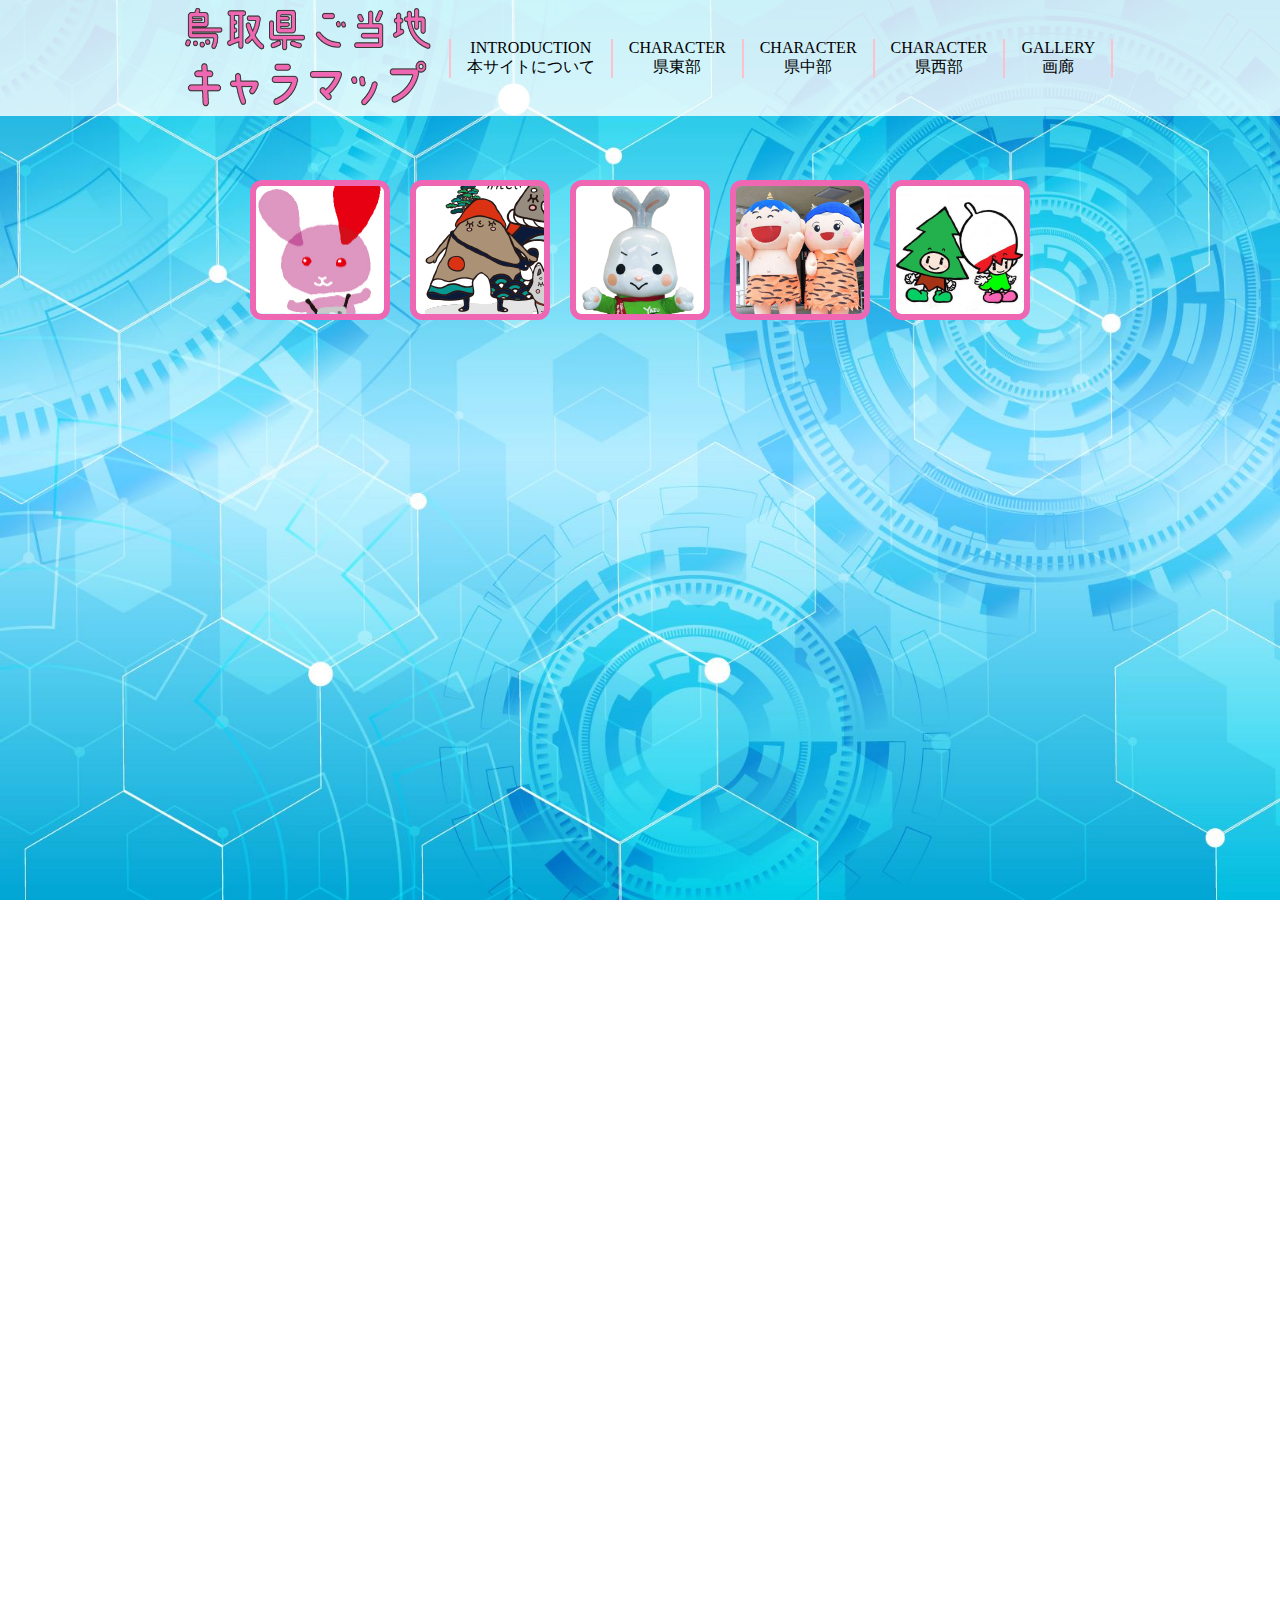
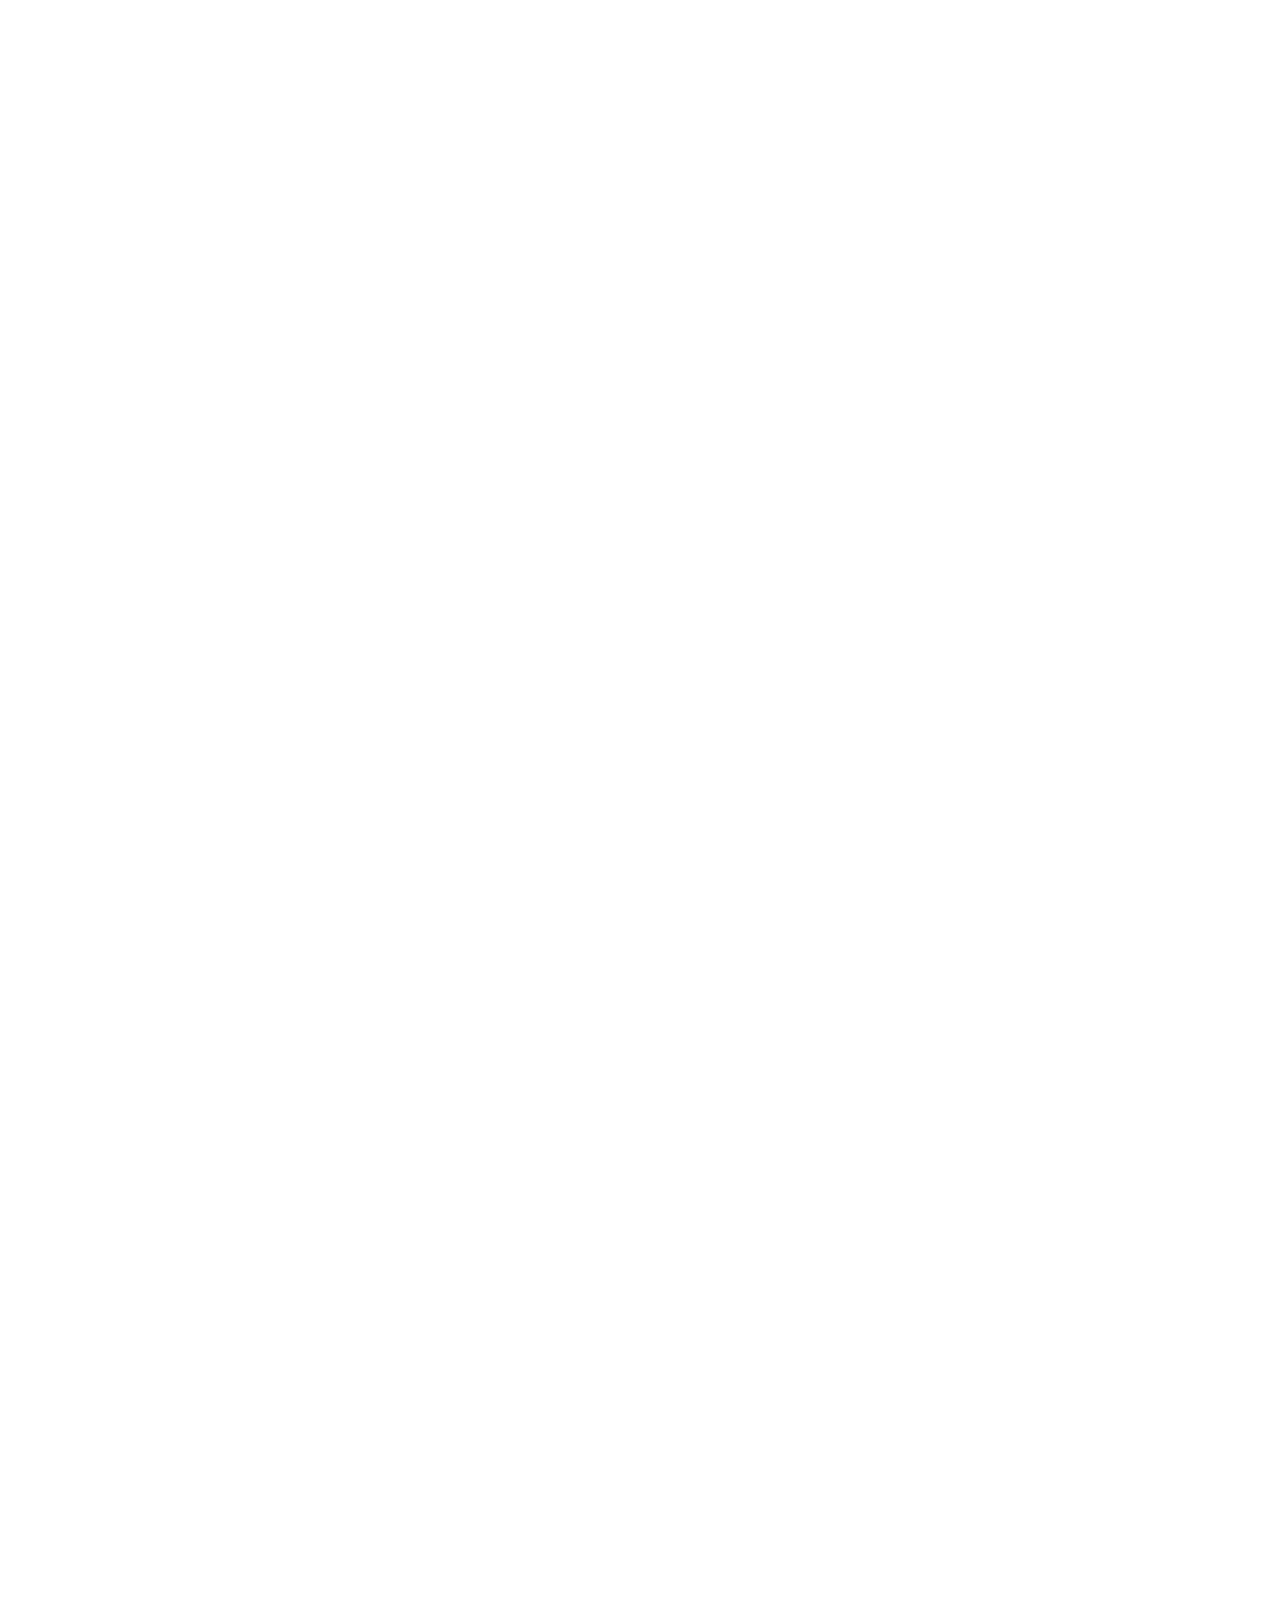
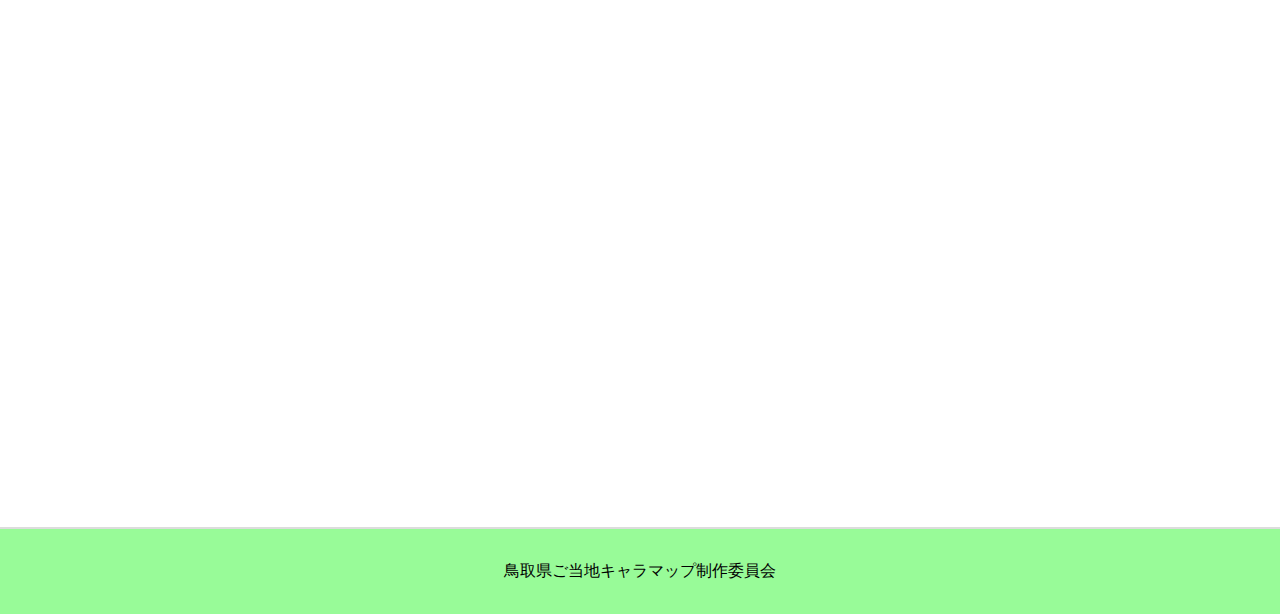
<file: chara01.html>
<!DOCTYPE html>
<html lang="ja">
<head>
  <meta charset="UTF-8">
  <meta name="viewport" content="width=device-width, initial-scale=1.0">
  <title>鳥取県ご当地キャラ01</title>
  <link rel="stylesheet" href="https://fonts.googleapis.com/css2?family=Material+Symbols+Outlined:opsz,wght,FILL,GRAD@24,400,0,0" />
  <link rel="stylesheet" href="style_chara.css">

  <!-- Google tag (gtag.js) -->
  <script async src="https://www.googletagmanager.com/gtag/js?id=G-37TFHSGWW0"></script>
  <script>
  window.dataLayer = window.dataLayer || [];
  function gtag(){dataLayer.push(arguments);}
  gtag('js', new Date());
  gtag('config', 'G-37TFHSGWW0');
  </script>
</head>

  
<body>
  <main class="contents">
    <!-- <h1>鳥取県ご当地キャラマップ</h1> -->
    <!-- <p>鳥取県ご当地キャラマップ</p> -->
    <div class="container">
      <a href="index.html">
        <img src="./pic/logo01.png" width="250" height="100" alt="">
      </a>
      <div class="menu">
        <ul>
          <li>
            <a href="intro.html">
              <p>INTRODUCTION<br>本サイトについて</p>
            </a>
          </li>
          <li>
            <a href="chara01.html">
              <p>CHARACTER<br>県東部</p>
            </a>
          </li>
          <li>
            <a href="chara06.html">
              <p>CHARACTER<br>県中部</p>
            </a>
          </li>
          <li>
            <a href="chara11.html">
              <p>CHARACTER<br>県西部</p>
            </a>
          </li>
          <li>
            <a href="gallery.html">
              <p>GALLERY<br>画廊</p>
            </a>
          </li>
        </ul>
      </div>
    </div>


    <div class="sp_container">
      <div class="sp_header">
        <a href="index.html">
          <img src="./pic/logo01.png" width="250" height="100" alt="">
        </a>
        <div class="sp_menu_open">
          <span class="material-symbols-outlined">menu</span>
        </div>
      </div>
      <div class="sp_menu">
        <div class="sp_menu_close">
          <span class="material-symbols-outlined">close</span>
        </div>
        <ul>
          <li>
            <a href="intro.html">
              <p>INTRODUCTION　本サイトについて</p>
            </a>
          </li>
          <li>
            <a href="chara01.html">
              <p>CHARACTER　県東部</p>
            </a>
          </li>
          <li>
            <a href="chara06.html">
              <p>CHARACTER　県中部</p>
            </a>
          </li>
          <li>
            <a href="chara11.html">
              <p>CHARACTER　県西部</p>
            </a>
          </li>       
          <li>
            <a href="gallery.html">
              <p>GALLERY　画廊</p>
            </a>
          </li>
        </ul>
      </div>

    </div>

    

    <div class="chara_container">
      <div class="icon">
        <img src="./pic/tottori_icon.png" id="tottoriicon">
        <img src="./pic/iwami_icon.png" id="iwamiicon">
        <img src="./pic/yazu_icon.png" id="yazuicon">
        <img src="./pic/wakasa_icon.png" id="wakasaicon">
        <img src="./pic/tizu_icon.png" id="tizuicon">
      </div>

      <div class="chara_intr bg01 fade-in fade-in-left" id="tottori">
        <img src="./pic/tottorishi_chara01.jpg" width="280" class="chara_img">
        <div class="profile">
          <div class="ditail">
            <h1>鳥取市イメージキャラクター</h1>
            <p>いーくん</p>
            <h1>プロフィール</h1>
            <p style="text-align: left;">鳥取に伝わる伝承『因幡（いなば）の白兎』にちなんで兎をモチーフにしています。見つけることが得意で、いつもカメラを持っています。</p>
            <a href="https://www.city.tottori.lg.jp/www/index.html" target="_blank">鳥取市公式ウェブサイト</a>
            <p>背景写真：鳥取砂丘</p>
          </div>
          <img src="./pic/tottorishi_comment.png" height="285" width="510">
        </div>
      </div>
      <div class="chara_intr reverse bg02 fade-in fade-in-right" id="iwami">
        <img src="./pic/iwamityou_chara_01.png" width="280" class="chara_img">
        <div class="profile">
          <div class="ditail">
            <h1>岩美（いわみ）町イメージキャラクター</h1>
            <p>いわみん、がんじぃ、みみ、こじろー</p>
            <h1>プロフィール</h1>
            <p style="text-align: left;">浦富（うらどめ）海岸にある奇岩「千貫（せんがん）松島」をモチーフにしています。 「千貫松島」は、同海岸の自然歩道沿いにあり、花崗岩に穴が開いた海食洞門。</p>
            <a href="https://www.iwami.gr.jp/" target="_blank">岩美町公式ウェブサイト</a>
            <p>背景写真：浦富海岸松島遊覧船</p>
          </div>
          <img src="./pic/iwamityou_comment.png" height="285" width="510">
        </div>
      </div>
      <div class="chara_intr bg03 fade-in fade-in-left" id="yazu">
        <img src="./pic/yazutyou_chara01.png" width="280" class="chara_img">
        <div class="profile">
          <div class="ditail">
            <h1>八頭（やず）町イメージキャラクター</h1>
            <p>やずぴょん</p>
            <h1>プロフィール</h1>
            <p style="text-align: left;">八頭町の白兎伝説に登場するシロウサギをイメージし、大型二輪車「隼」ライダーの聖地若桜鉄道「隼駅」に全国から訪れるライダーをイメージしてライダーズスーツを着ています。耳は、YAZUの頭文字「Y（ワイ）」を表しています。</p>
            <a href="https://www.town.yazu.tottori.jp/" target="_blank">八頭町公式ウェブサイト</a>
            <p>背景写真：隼駅まつり2023</p>
          </div>
          <img src="./pic/yazutyou_comment.png" height="285" width="510">
        </div>
      </div>
      <div class="chara_intr reverse bg04 fade-in fade-in-right" id="wakasa">
        <img src="./pic/wakasatyou_chara01.jpg" width="280" class="chara_img">
        <div class="profile">
          <div class="ditail">
            <h1>若桜（わかさ）町イメージキャラクター</h1>
            <p>若鬼（わかき）くん、桜子（さくらこ）ちゃん</p>
            <h1>プロフィール</h1>
            <p style="text-align: left;">若桜町内にある「若桜鬼ヶ城跡」にちなんで始まった「因州若桜鬼っこまつり」のマスコットキャラクターとして誕生した。若鬼くんはお祭大好きな男の子。桜子ちゃんは明るい性格で子どもたちとすぐに友だちになれる女の子。</p>
            <a href="https://www.town.wakasa.tottori.jp/index.html" target="_blank">若桜町公式ウェブサイト</a>
            <p>背景写真：わかさ氷ノ山スキー場</p>
          </div>
          <img src="./pic/wakasatyou_comment.png" height="285" width="510">
        </div>
      </div>
      <div class="chara_intr bg05 fade-in fade-in-left" id="tizu">
        <img src="./pic/tizutyou_chara01.jpg" width="280" class="chara_img">
        <div class="profile">
          <div class="ditail">
            <h1>智頭（ちず）町イメージキャラクター</h1>
            <p>杉太くん、紅子ちゃん</p>
            <h1>プロフィール</h1>
            <p style="text-align: left;">（杉太くん）杉のまち智頭町としてのまちのシンボル「杉」をコンセプトに考案されました。（紅子ちゃん）那岐山の標高1,000m付近に群生する智頭町の町花「どうだんつつじ」をコンセプトに考案されました。</p>
            <a href="https://www1.town.chizu.tottori.jp/" target="_blank">智頭町公式ウェブサイト</a>
            <p>背景写真：石谷家住宅</p>
          </div>
          <img src="./pic/tizutyou_comment.png" height="285" width="510">
        </div>
      </div>
    </div>
  </main>

  <footer id="footer">
    <p>鳥取県ご当地キャラマップ制作委員会</p>
  </footer>

  <!-- 背景を設定するための空の項目。詳細はCSSで設定している。 -->
  <div class="top_wp1"></div>

  <script src="https://code.jquery.com/jquery-3.7.1.min.js" integrity="sha256-/JqT3SQfawRcv/BIHPThkBvs0OEvtFFmqPF/lYI/Cxo=" crossorigin="anonymous"></script>
  <script src="js/chara.js"></script>
</body>
</html>
</file>
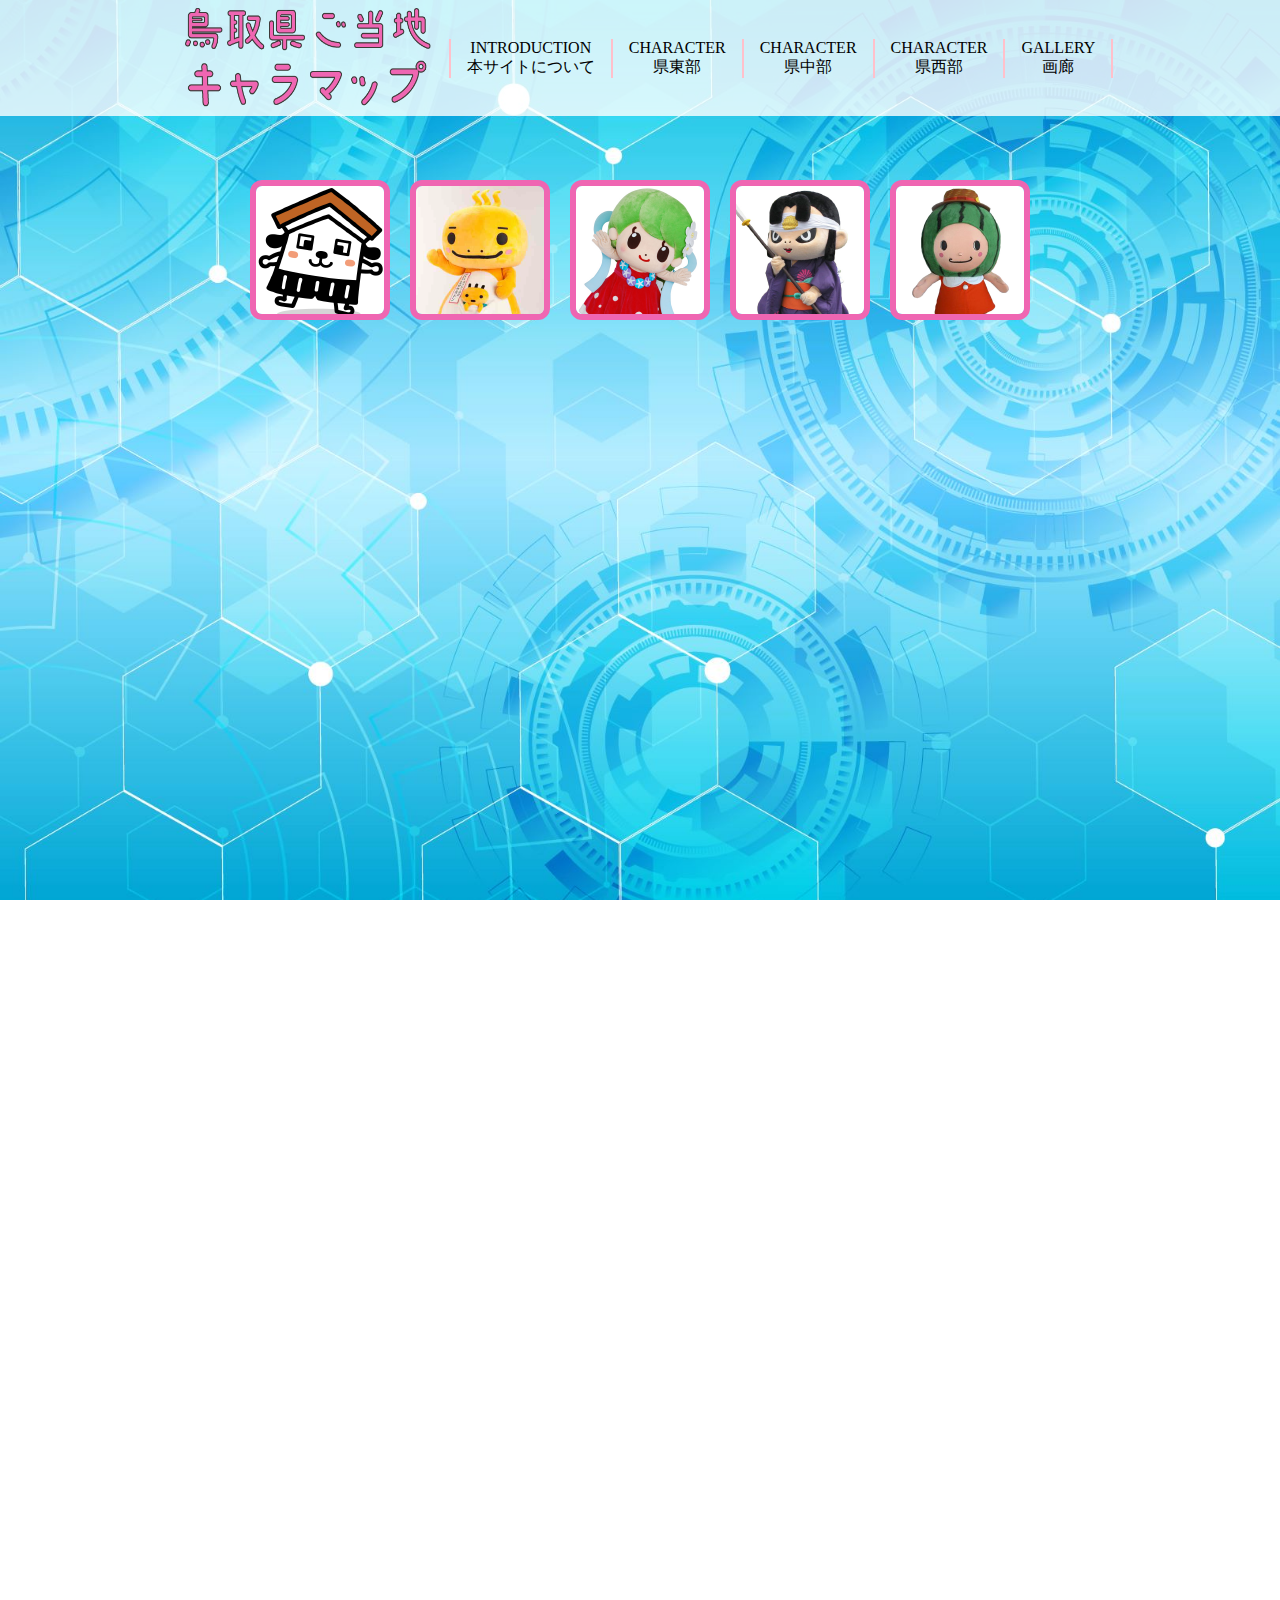
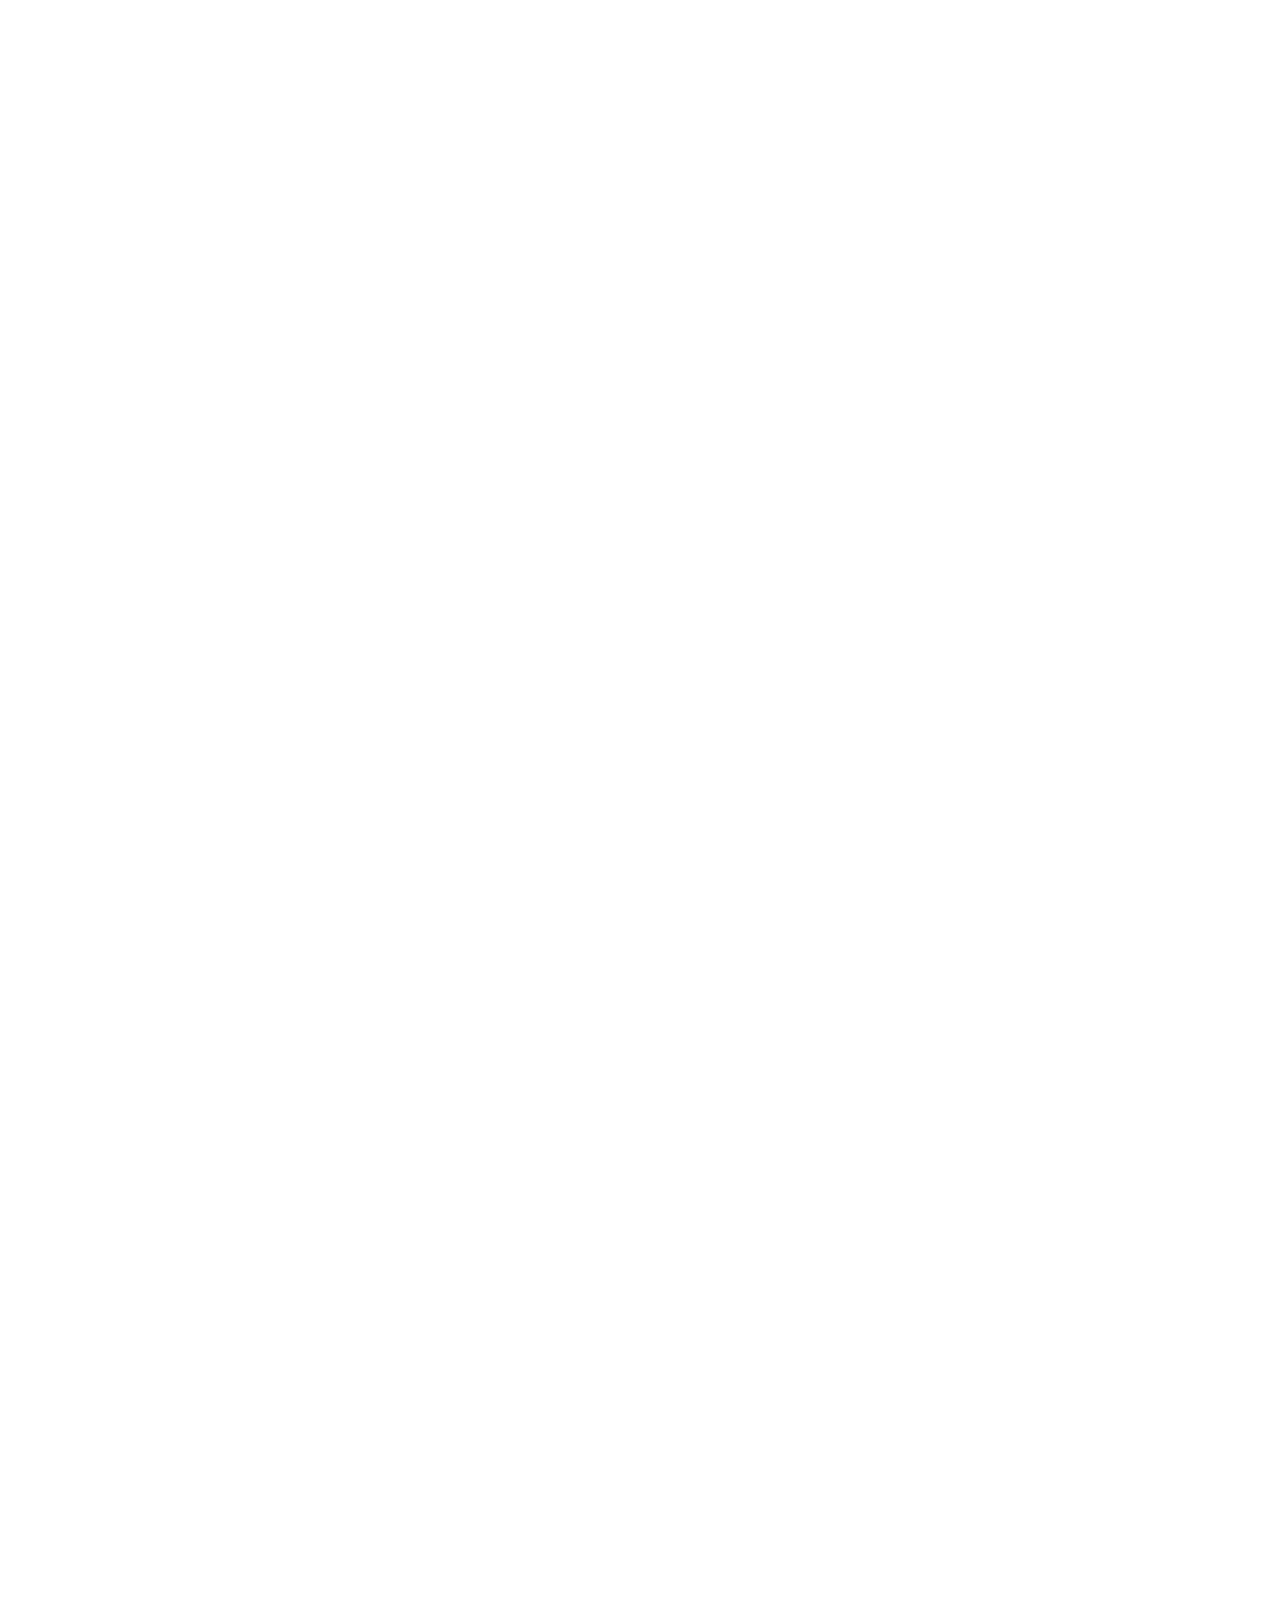
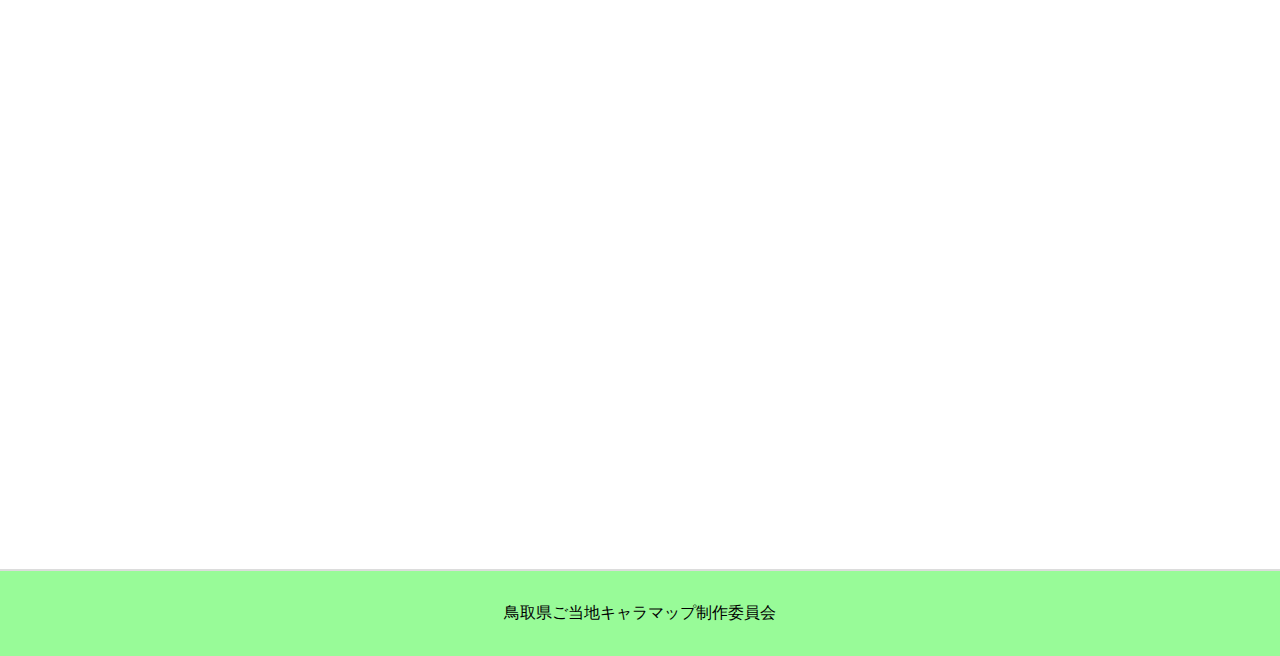
<file: chara06.html>
<!DOCTYPE html>
<html lang="ja">
<head>
  <meta charset="UTF-8">
  <meta name="viewport" content="width=device-width, initial-scale=1.0">
  <title>鳥取県ご当地キャラ01</title>
  <link rel="stylesheet" href="https://fonts.googleapis.com/css2?family=Material+Symbols+Outlined:opsz,wght,FILL,GRAD@24,400,0,0" />
  <link rel="stylesheet" href="style_chara02.css">
  
  <!-- Google tag (gtag.js) -->
  <script async src="https://www.googletagmanager.com/gtag/js?id=G-37TFHSGWW0"></script>
  <script>
  window.dataLayer = window.dataLayer || [];
  function gtag(){dataLayer.push(arguments);}
  gtag('js', new Date());
  gtag('config', 'G-37TFHSGWW0');
  </script>
</head>

  
<body>
  <main class="contents">
    <div class="container">
      <a href="index.html">
        <img src="./pic/logo01.png" width="250" height="100" alt="">
      </a>
      <div class="menu">
        <ul>
          <li>
            <a href="intro.html">
              <p>INTRODUCTION<br>本サイトについて</p>
            </a>
          </li>
          <li>
            <a href="chara01.html">
              <p>CHARACTER<br>県東部</p>
            </a>
          </li>
          <li>
            <a href="chara06.html">
              <p>CHARACTER<br>県中部</p>
            </a>
          </li>
          <li>
            <a href="chara11.html">
              <p>CHARACTER<br>県西部</p>
            </a>
          </li>
          <li>
            <a href="gallery.html">
              <p>GALLERY<br>画廊</p>
            </a>
          </li>
        </ul>
      </div>
    </div>


    <div class="sp_container">
      <div class="sp_header">
        <a href="index.html">
          <img src="./pic/logo01.png" width="250" height="100" alt="">
        </a>
        <div class="sp_menu_open">
          <span class="material-symbols-outlined">menu</span>
        </div>
      </div>
      <div class="sp_menu">
        <div class="sp_menu_close">
          <span class="material-symbols-outlined">close</span>
        </div>
        <ul>
          <li>
            <a href="intro.html">
              <p>INTRODUCTION　本サイトについて</p>
            </a>
          </li>
          <li>
            <a href="chara01.html">
              <p>CHARACTER　県東部</p>
            </a>
          </li>
          <li>
            <a href="chara06.html">
              <p>CHARACTER　県中部</p>
            </a>
          </li>
          <li>
            <a href="chara11.html">
              <p>CHARACTER　県西部</p>
            </a>
          </li>
          <li>
            <a href="gallery.html">
              <p>GALLERY　画廊</p>
            </a>
          </li>
        </ul>
      </div>
    </div>



    <div class="icon">
      <img src="./pic/kurayoshi_icon.png" id="kurayoshiicon">
      <img src="./pic/misasa_icon.png" id="misasaicon">
      <img src="./pic/yurihama_icon.png" id="yurihamaicon">
      <img src="./pic/kotoura_icon.png" id="kotouraicon">
      <img src="./pic/hokuei_icon.png" id="hokueiicon">
    </div>

    <div class="chara_container">
      <div class="chara_intr bg01 fade-in fade-in-left" id="kurayoshi">
        <img src="./pic/kurayoshishi_chara01.png" width="280" class="chara_img">
        <div class="profile">
          <div class="ditail">
            <h1>倉吉市イメージキャラクター</h1>
            <p>くらすけくん</p>
            <h1>プロフィール</h1>
            <p style="text-align: left;">里見八犬伝の八犬士に憧れて倉吉のまちにやってきた不思議な犬。人の温もりや優しさ､そしてどこか故郷のような懐かしさが漂うこのまちが大好きになって､お気に入りの白壁土蔵のキグルミを着て住み着いてしまいました｡</p>
            <a href="https://www.city.kurayoshi.lg.jp/" target="_blank">倉吉市公式ウェブサイト</a>
            <p>背景写真：円形劇場くらよしフィギュアミュージアム</p>
          </div>
          <img src="./pic/kurayoshishi_comment.png" height="285" width="510">
        </div>
      </div>
      <div class="chara_intr reverse bg02  fade-in fade-in-right" id="misasa">
        <img src="./pic/misasatyou_chara01.jpg" width="280" class="chara_img">
        <div class="profile">
          <div class="ditail">
            <h1>三朝（みささ）町イメージキャラクター</h1>
            <p>ミササラドン</p>
            <h1>プロフィール</h1>
            <p style="text-align: left;">浦富（うらどめ）名前の由来は、地名のミササに、三朝温泉にふんだんに含まれているという成分「ラドン」をくっつけたもの。笑うとおなかのポケットの中の温泉が沸き 沸かした温泉で、ちびラドン「ビスマス」を育てているとか。</p>
            <a href="http://www.town.misasa.tottori.jp/" target="_blank">三朝町公式ウェブサイト</a>
            <p>背景写真：三朝温泉</p>
          </div>
          <img src="./pic/misasatyou_comment.png" height="285" width="510">
        </div>
      </div>
      <div class="chara_intr bg03  fade-in fade-in-left" id="yurihama">
        <img src="./pic/yurihamatyou_chara01.jpg" width="280" class="chara_img">
        <div class="profile">
          <div class="ditail">
            <h1>湯梨浜（ゆりはま）町イメージキャラクター</h1>
            <p>ゆりりん</p>
            <h1>プロフィール</h1>
            <p style="text-align: left;">湯梨浜町の「はわい」の地名と天女伝説にちなんだハワイアンな天女。二十世紀梨のあざやかな緑色の髪に、梨の花の髪飾り、首に天女伝説に登場した夕顔の花のレイをかけ、日本海の波模様のドレスを着ています。</p>
            <a href="https://www.yurihama.jp/" target="_blank">湯梨浜町公式ウェブサイト</a>
            <p>背景写真：中国庭園燕趙園（えんしょうえん）</p>
          </div>
          <img src="./pic/yurihamatyou_comment.png" height="285" width="510">
        </div>
      </div>
      <div class="chara_intr reverse bg04  fade-in fade-in-right" id="kotoura">
        <img src="./pic/kotouratyou_chara01.jpg" width="280" class="chara_img">
        <div class="profile">
          <div class="ditail">
            <h1>琴浦町イメージキャラクター</h1>
            <p>琴姫ちゃん</p>
            <h1>プロフィール</h1>
            <p style="text-align: left;">昔、松江藩から今の琴浦町にお嫁にきた菊姫をモチーフに「琴姫ちゃん」が誕生しました。なぎなたの名手で知られたちょっと恐い目をした琴姫ちゃんですが、イベントなどにいくと「かわいい～！！」と言われます！！（本当）</p>
            <a href="https://www.town.kotoura.tottori.jp/" target="_blank">琴浦町公式ウェブサイト</a>
            <p>背景写真：鳴り石の浜</p>
          </div>
          <img src="./pic/kotouratyou_comment.png" height="285" width="510">
        </div>
      </div>
      <div class="chara_intr bg05  fade-in fade-in-left" id="hokuei">
        <img src="./pic/hokueityou_chara01.jpg" width="280" class="chara_img">
        <div class="profile">
          <div class="ditail">
            <h1>北栄（ほくえい）町イメージキャラクター</h1>
            <p>夏味ちゃん</p>
            <h1>プロフィール</h1>
            <p style="text-align: left;">北栄町が誇るブランド西瓜「大栄西瓜」をモチーフにしたキャラクターです。甘え上手でみんなに愛されるキャラクターとして北栄町内はもちろん、町外でも大栄西瓜をPRしています。</p>
            <a href="https://www.e-hokuei.net/" target="_blank">北栄町公式ウェブサイト</a>
            <p>背景写真：青山剛昌ふるさと館</p>
          </div>
          <img src="./pic/hokueityou_comment.png" height="285" width="510">
        </div>
      </div>
    </div>

  </main>

  <footer id="footer">
    <p>鳥取県ご当地キャラマップ制作委員会</p>
  </footer>

  <!-- 背景を設定するための空の項目。詳細はCSSで設定している。 -->
  <div class="top_wp1"></div>


  <script src="https://code.jquery.com/jquery-3.7.1.min.js" integrity="sha256-/JqT3SQfawRcv/BIHPThkBvs0OEvtFFmqPF/lYI/Cxo=" crossorigin="anonymous"></script>
  <script src="js/chara.js"></script>

</body>
</html>
</file>
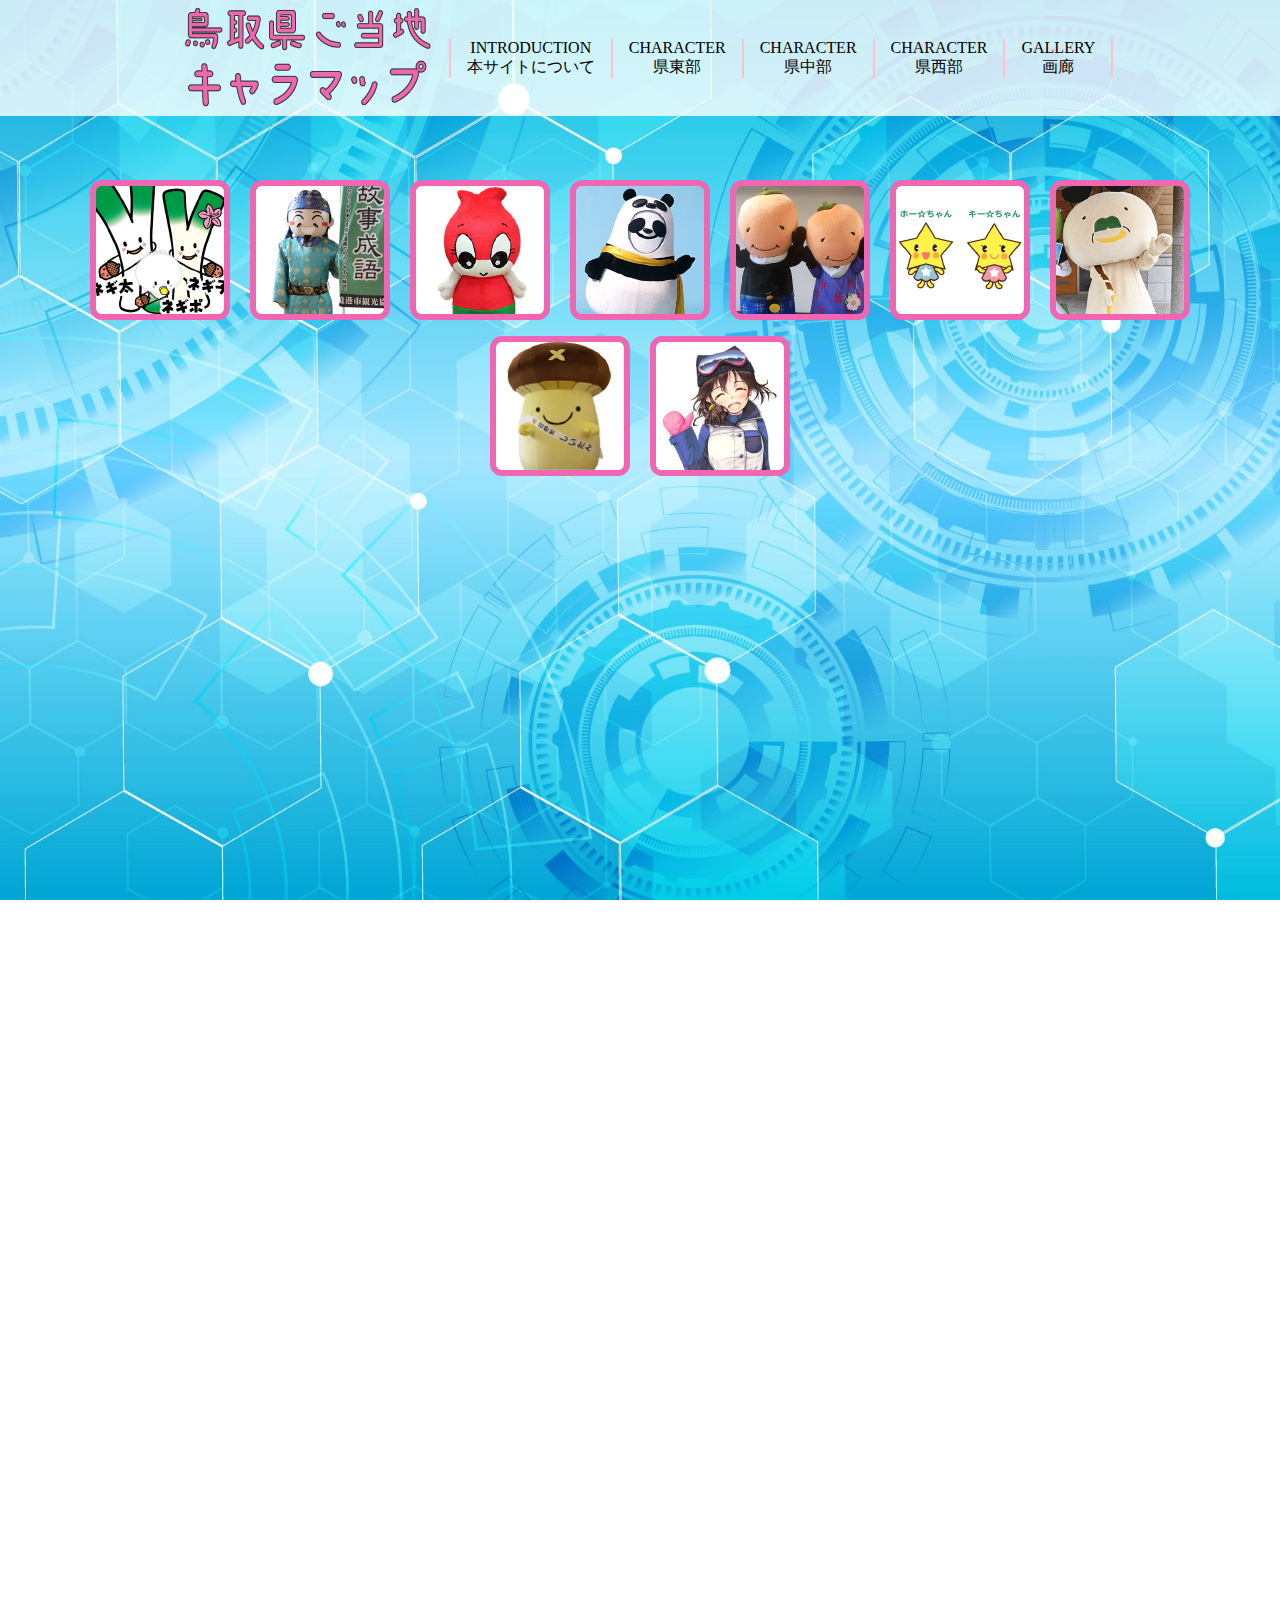
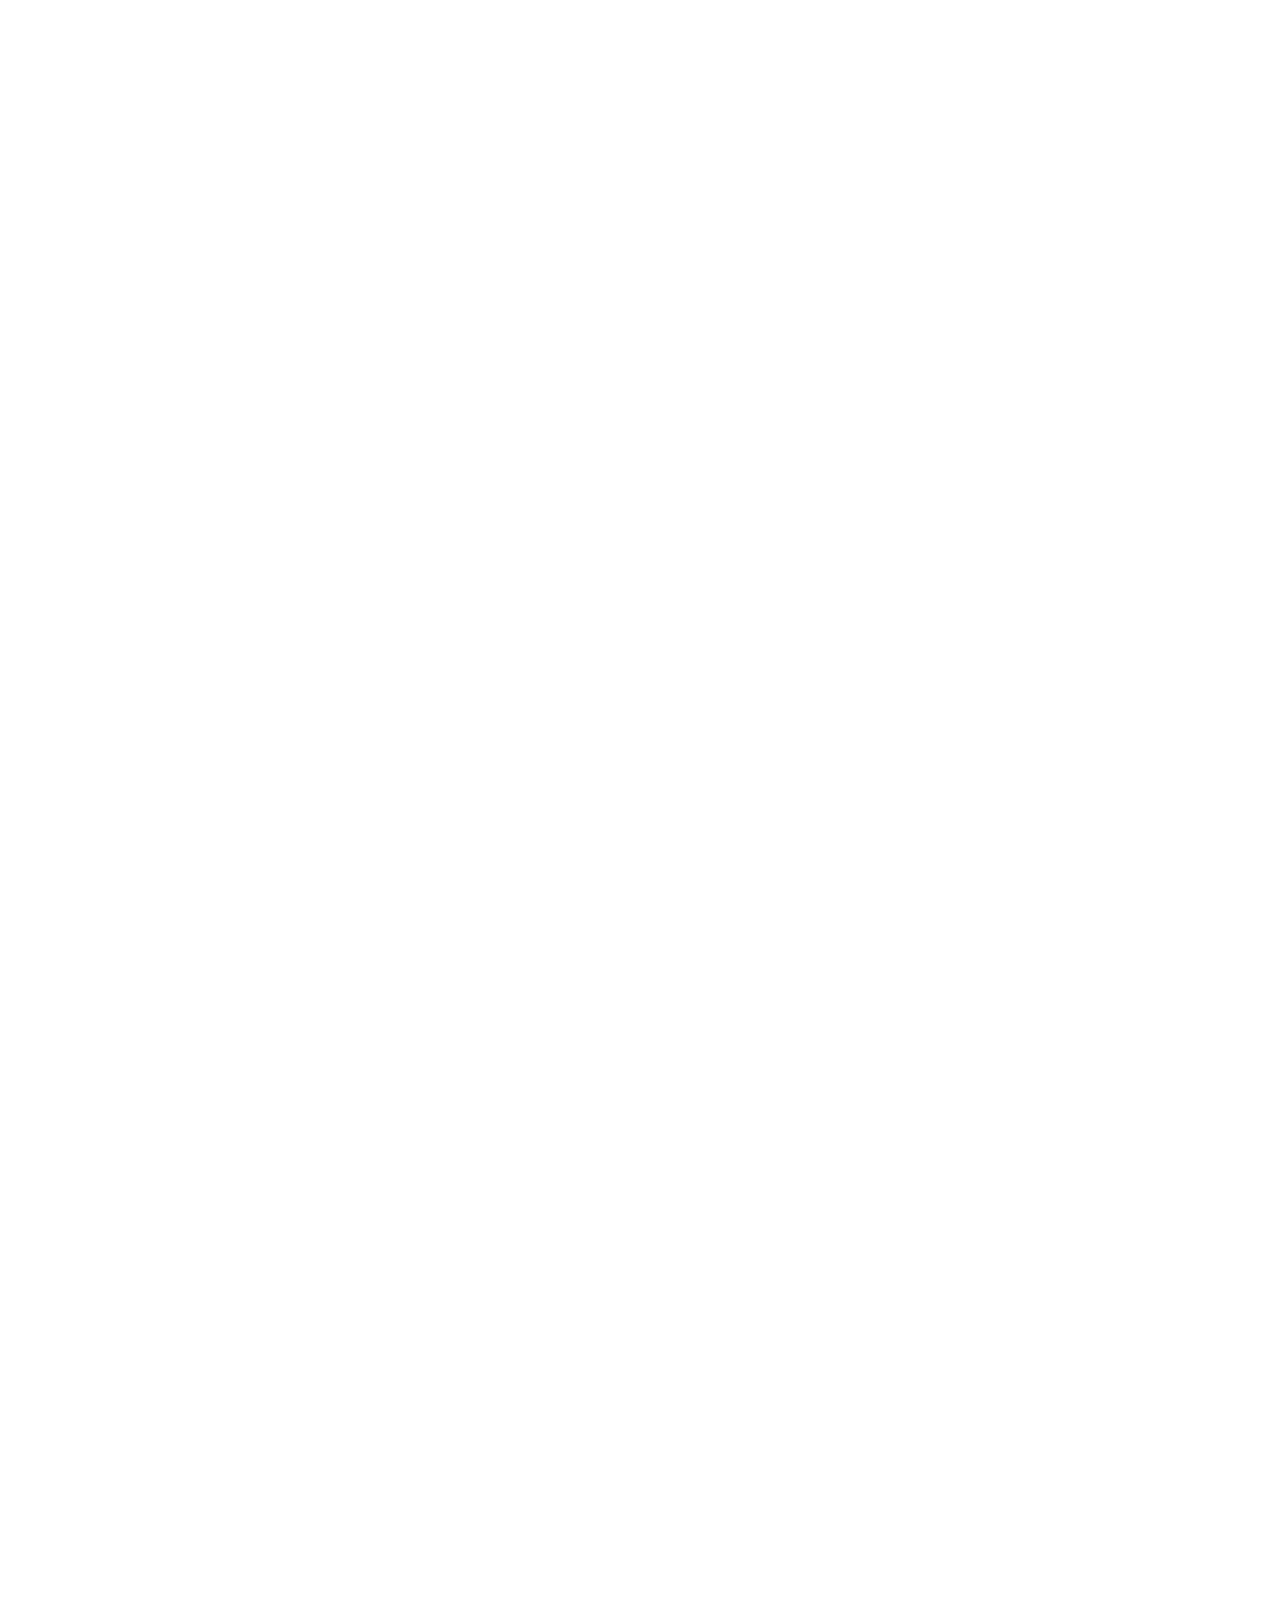
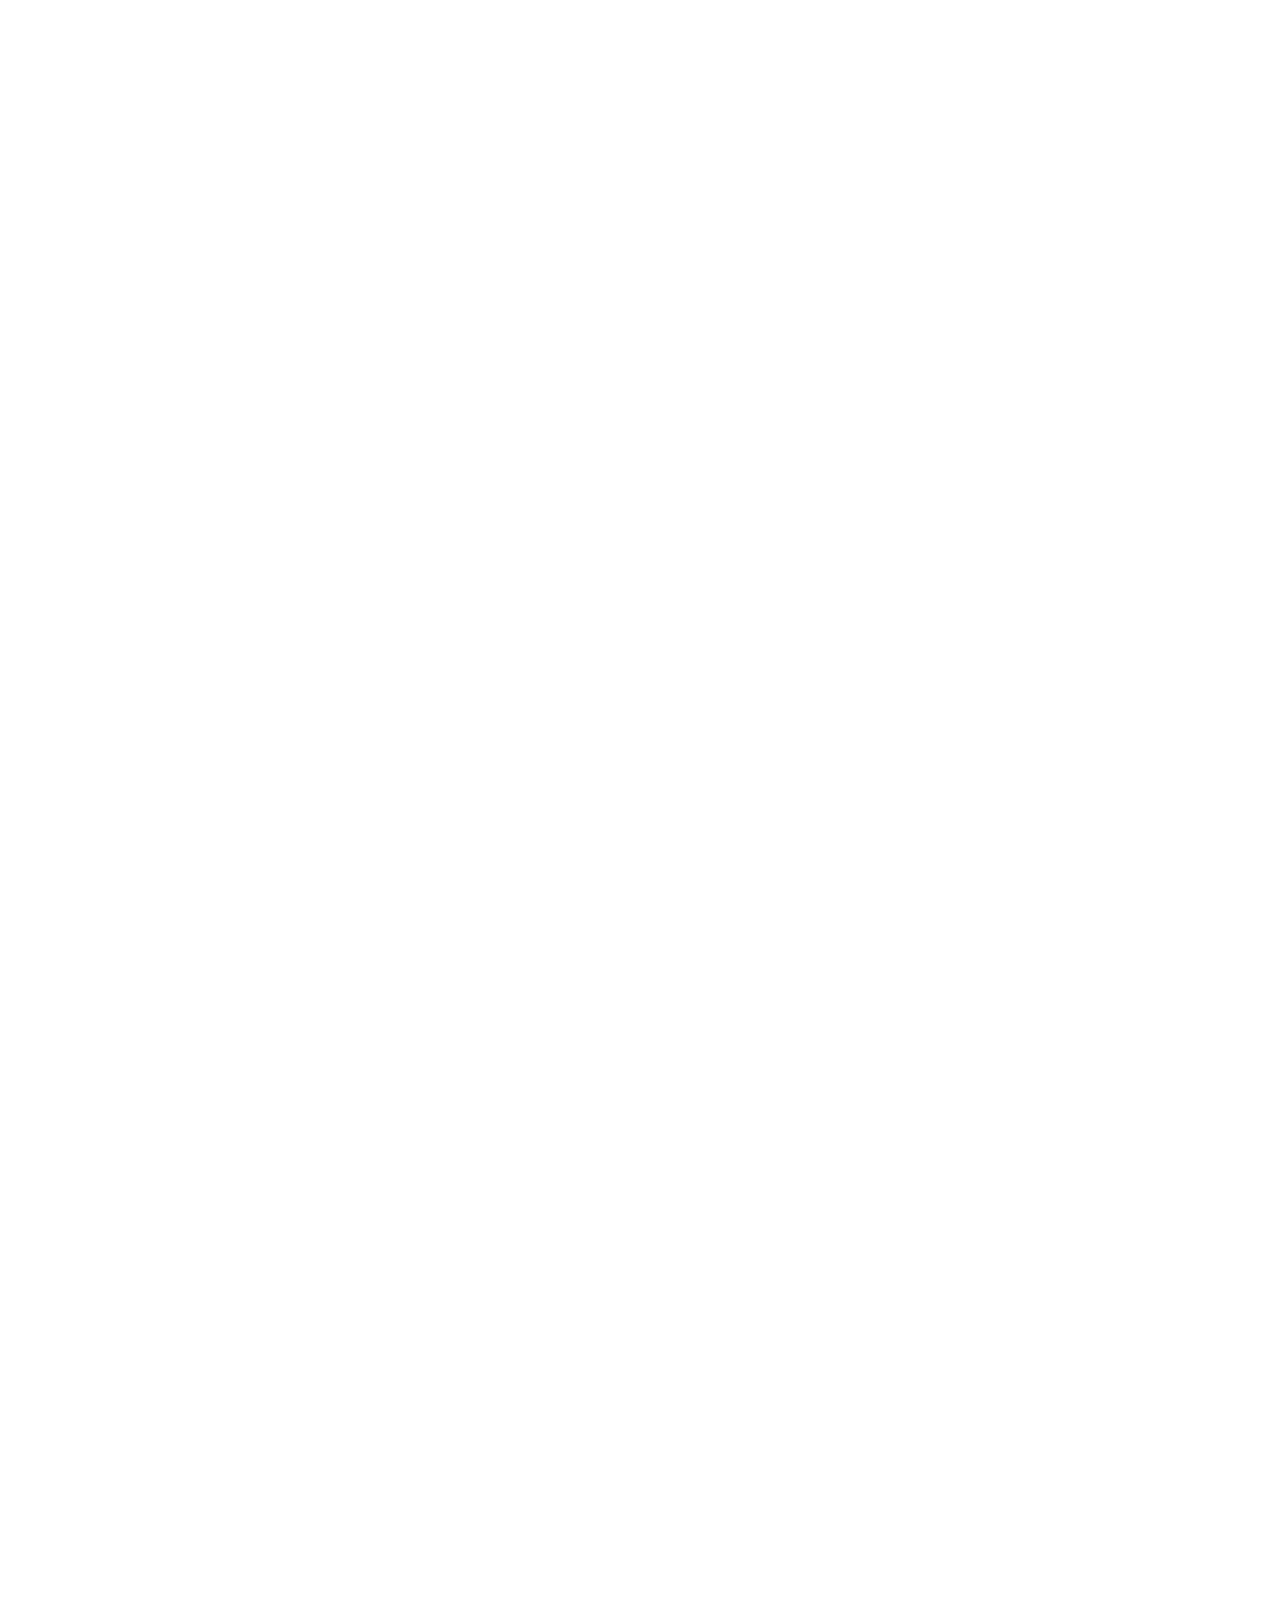
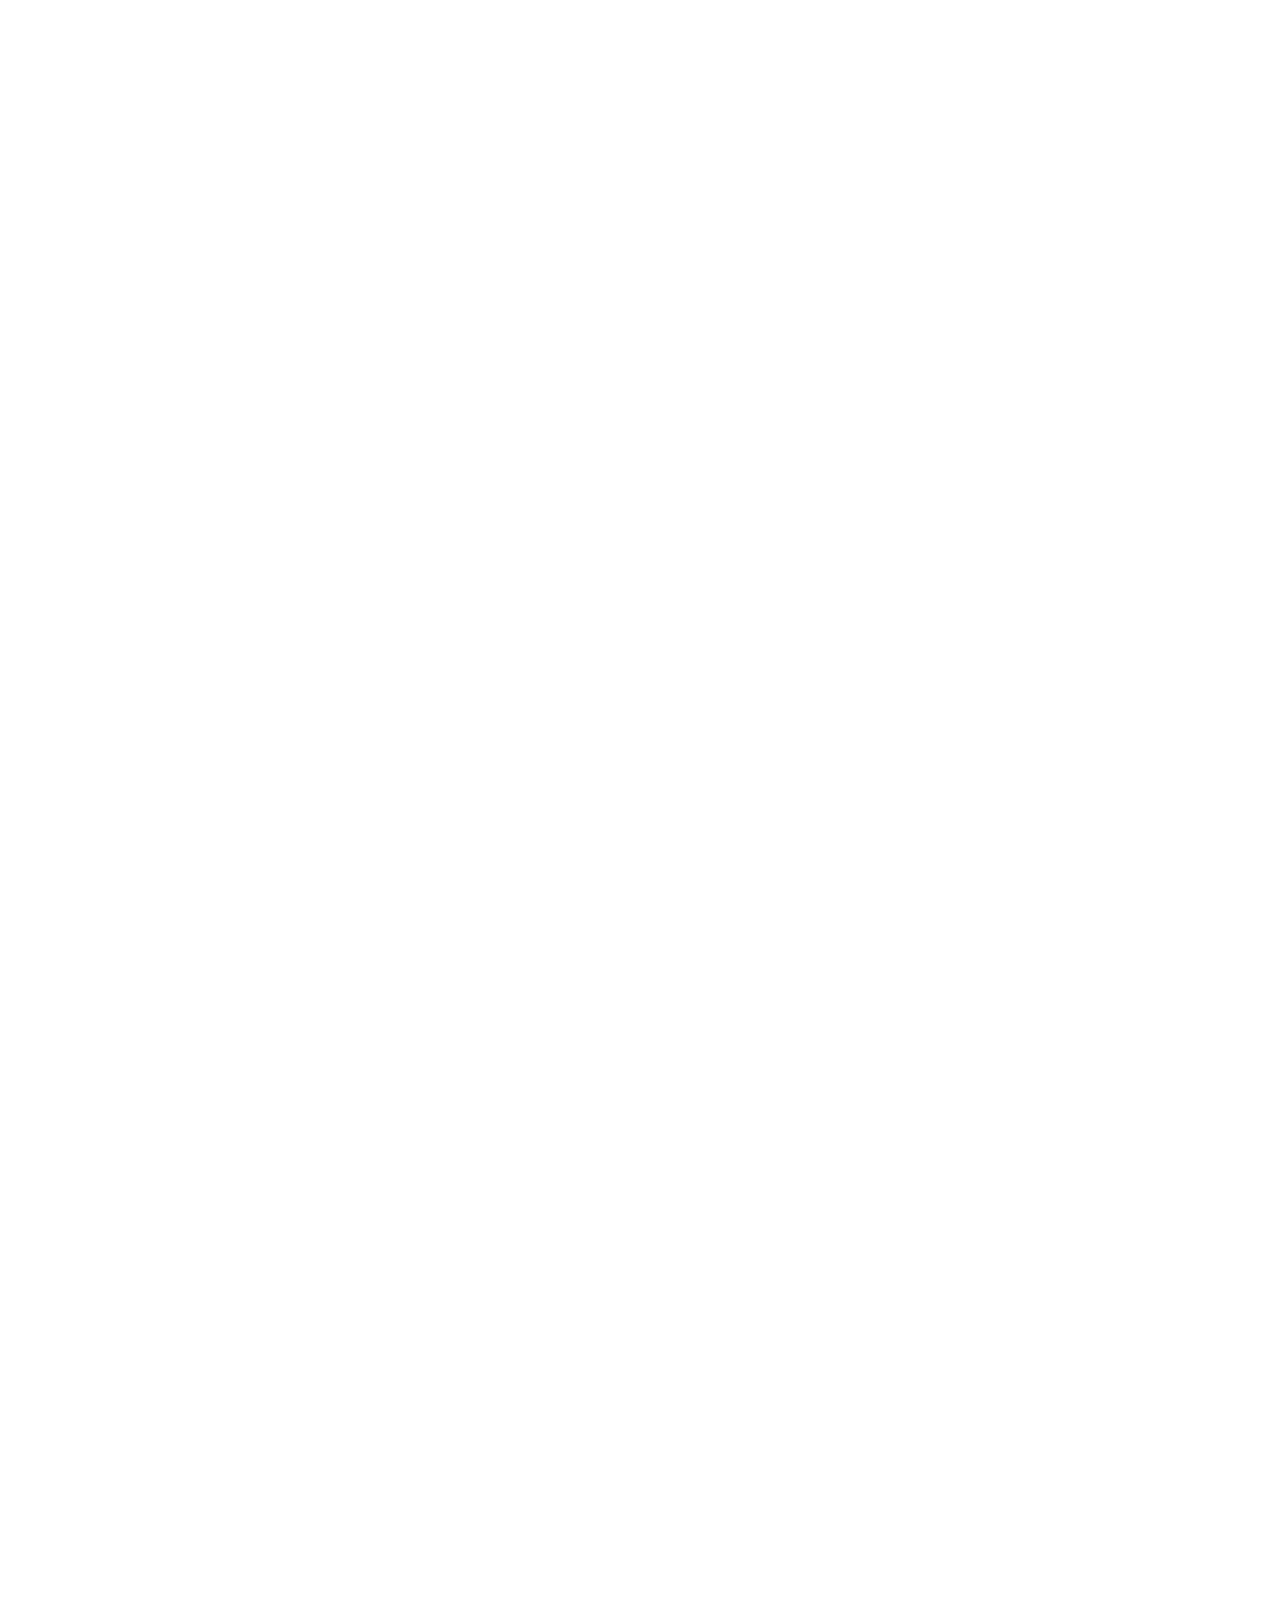
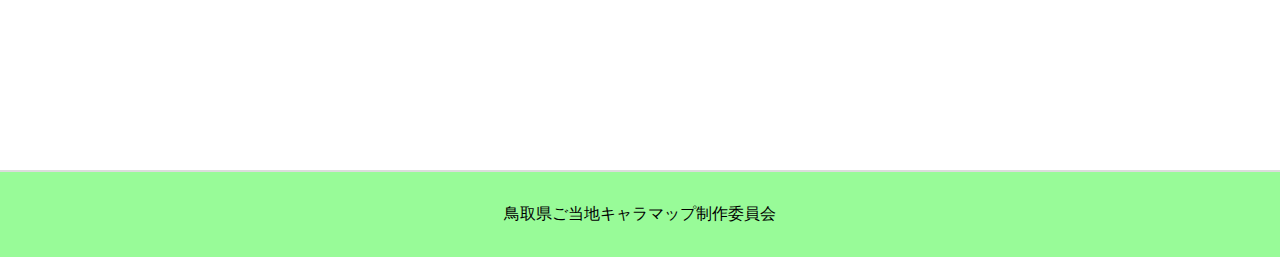
<file: chara11.html>
<!DOCTYPE html>
<html lang="ja">
<head>
  <meta charset="UTF-8">
  <meta name="viewport" content="width=device-width, initial-scale=1.0">
  <title>鳥取県ご当地キャラ01</title>
  <link rel="stylesheet" href="https://fonts.googleapis.com/css2?family=Material+Symbols+Outlined:opsz,wght,FILL,GRAD@24,400,0,0" />
  <link rel="stylesheet" href="style_chara03.css">

  <!-- Google tag (gtag.js) -->
  <script async src="https://www.googletagmanager.com/gtag/js?id=G-37TFHSGWW0"></script>
  <script>
  window.dataLayer = window.dataLayer || [];
  function gtag(){dataLayer.push(arguments);}
  gtag('js', new Date());
  gtag('config', 'G-37TFHSGWW0');
  </script>
</head>


<body>
  <main class="contents">
    <div class="container">
      <a href="index.html">
        <img src="./pic/logo01.png" width="250" height="100" alt="">
      </a>
      <div class="menu">
        <ul>
          <li>
            <a href="intro.html">
              <p>INTRODUCTION<br>本サイトについて</p>
            </a>
          </li>
          <li>
            <a href="chara01.html">
              <p>CHARACTER<br>県東部</p>
            </a>
          </li>
          <li>
            <a href="chara06.html">
              <p>CHARACTER<br>県中部</p>
            </a>
          </li>
          <li>
            <a href="chara11.html">
              <p>CHARACTER<br>県西部</p>
            </a>
          </li>
          <li>
            <a href="gallery.html">
              <p>GALLERY<br>画廊</p>
            </a>
          </li>
        </ul>
      </div>
    </div>



    <div class="sp_container">
      <div class="sp_header">
        <a href="index.html">
          <img src="./pic/logo01.png" width="250" height="100" alt="">
        </a>
        <div class="sp_menu_open">
          <span class="material-symbols-outlined">menu</span>
        </div>
      </div>
      <div class="sp_menu">
        <div class="sp_menu_close">
          <span class="material-symbols-outlined">close</span>
        </div>
        <ul>
          <li>
            <a href="intro.html">
              <p>INTRODUCTION　本サイトについて</p>
            </a>
          </li>
          <li>
            <a href="chara01.html">
              <p>CHARACTER　県東部</p>
            </a>
          </li>
          <li>
            <a href="chara06.html">
              <p>CHARACTER　県中部</p>
            </a>
          </li>
          <li>
            <a href="chara11.html">
              <p>CHARACTER　県西部</p>
            </a>
          </li>
          <li>
            <a href="gallery.html">
              <p>GALLERY　画廊</p>
            </a>
          </li>
        </ul>
      </div>
    </div>


    <div class="chara_container">
      <div class="icon">
        <img src="./pic/yonago_icon.png" id="yonagoicon">
        <img src="./pic/sakaiminato_icon.png" id="sakaiminatoicon">
        <img src="./pic/hiedu_icon.png" id="hieduicon">
        <img src="./pic/daisen_icon.png" id="daisenicon">
        <img src="./pic/nanbu_icon.png" id="nanbuicon">
        <img src="./pic/houki_icon.png" id="houkiicon">
      <!-- <div>
      </div class="icon"> -->
        <img src="./pic/nitinan_icon.png" id="nitinanicon">
        <img src="./pic/hino_icon.png" id="hinoicon">
        <img src="./pic/kouhu_icon.png" id="kouhuicon">
      </div>

      <div class="chara_intr bg01 fade-in fade-in-left" id="yonago">
        <img src="./pic/yonagoshi_chara01.png" width="280" class="chara_img">
        <div class="profile">
          <div class="ditail">
            <h1>米子（よなご）市イメージキャラクター</h1>
            <p>ヨネギーズ</p>
            <h1>プロフィール</h1>
            <p style="text-align: left;">お父さんの「ネギ太」、お母さんの「ネギ子」、赤ちゃんの「ネギポ」、そしてどんぐりの形のポシェット「柏木さん」。米子市で多く採れる白ネギや、どんぐりがモチーフ。「ネギ太」と「ネギ子」の形は「Yonago（よなご）」の「Y」を表現している。</p>
            <a href="https://www.city.yonago.lg.jp/" target="_blank">米子市公式ウェブサイト</a>
            <p>背景写真：皆生温泉＆皆生海水浴場</p>
          </div>
          <img src="./pic/yonagoshi_comment.png" height="285" width="510">
        </div>
      </div>
      <div class="chara_intr reverse bg02 fade-in fade-in-right" id="sakaiminato">
        <img src="./pic/sakaiminatoshi_chara01.jpg" width="280" class="chara_img">
        <div class="profile">
          <div class="ditail">
            <h1>境港（さかいみなと）市イメージキャラクター</h1>
            <p>こじせいご君</p>
            <h1>プロフィール</h1>
            <p style="text-align: left;">境港市観光協会の発行する冊子「漫画故事成語」のマスコットキャラクター。李白がモデルで、ちょっと酒好きです。学校教育で使われている故事成語の勉強で大活躍中！！</p>
            <a href="https://www.city.sakaiminato.lg.jp/" target="_blank">境港市公式ウェブサイト</a>
            <p>背景写真：水木しげるロード</p>
          </div>
          <img src="./pic/sakaiminatoshi_commnet.png" height="285" width="510">
        </div>
      </div>
      <div class="chara_intr bg03 fade-in fade-in-left" id="hiedu">
        <img src="./pic/hieduson_chara01.jpg" width="280" class="chara_img">
        <div class="profile">
          <div class="ditail">
            <h1>日吉津（ひえづ）村イメージキャラクター</h1>
            <p>リップちゃん</p>
            <h1>プロフィール</h1>
            <p style="text-align: left;">村の花・チューリップをモチーフとしています。老若男女に幅広く親しまれていて、特に子どもたちには大人気です。イベントが大好きで、毎年4月上旬に開催される日吉津村チューリップマラソンには毎回遊びに来ています。</p>
            <a href="https://www.hiezu.jp/" target="_blank">日吉津村公式ウェブサイト</a>
            <p>背景写真：イオンモール日吉津</p>
          </div>
          <img src="./pic/hieduson_commnet.png" height="285" width="510">
        </div>
      </div>
      <div class="chara_intr reverse bg04 fade-in fade-in-right" id="daisen">
        <img src="./pic/daisentyou_chara01.jpg" width="280" class="chara_img">
        <div class="profile">
          <div class="ditail">
            <h1>大山（だいせん）町イメージキャラクター</h1>
            <p>むきぱんだ</p>
            <h1>プロフィール</h1>
            <p style="text-align: left;">日本屈指の弥生遺跡として有名な「妻木晩田（むきばんだ）遺跡」をもじって命名されました。「妻木晩田遺跡」は、発掘された際には、『魏志倭人伝』に記載されている、弥生時代の国邑（こくゆう＝大きな村）なのではないか、と注目を集めた遺跡です。</p>
            <a href="https://www.daisen.jp/" target="_blank">大山町公式ウェブサイト</a>
            <p>背景写真：国立公園大山</p>
          </div>
          <img src="./pic/daisentyou_comment.png" height="285" width="510">
        </div>
      </div>
      <div class="chara_intr bg05 fade-in fade-in-left" id="nanbu">
        <img src="./pic/nanbutyou_chara01.jpg" width="280" class="chara_img">
        <div class="profile">
          <div class="ditail">
            <h1>南部（なんぶ）町イメージキャラクター</h1>
            <p>フーちゃん・ユーくん</p>
            <h1>プロフィール</h1>
            <p style="text-align: left;">南部町の特産品「富有柿」をモチーフとしていて、柿農家の仕事着を着ています。毎年11月23日に開催されている「全国柿の種吹きとばし大会」には応援団として毎回参加しています。</p>
            <a href="https://www.town.nanbu.tottori.jp/" target="_blank">南部町公式ウェブサイト</a>
            <p>背景写真：とっとり花回廊</p>
          </div>
          <img src="./pic/nanbutyou_comment.png" height="285" width="510">
        </div>
      </div>
      <div class="chara_intr reverse bg06 fade-in fade-in-right" id="houki">
        <img src="./pic/houkityou_chara01.png" width="280" class="chara_img">
        <div class="profile">
          <div class="ditail">
            <h1>伯耆（ほうき）町イメージキャラクター</h1>
            <p>ホー☆ちゃん、キー☆ちゃん</p>
            <h1>プロフィール</h1>
            <p style="text-align: left;">伯耆町は空気が澄んでおり星がきれいなことや、伯耆町という町名とほうき星にちなんで星のキャラクターに。ホー☆ちゃんはおっとりな性格、キー☆ちゃんはしっかりものです。</p>
            <a href="https://www.houki-town.jp/" target="_blank">伯耆町式ウェブサイト</a>
            <p>背景写真：大山まきば　みるくの里</p>
          </div>
          <img src="./pic/houkityou_commnet.png" height="285" width="510">
        </div>
      </div>
      <div class="chara_intr bg07 fade-in fade-in-left" id="nitinan">
        <img src="./pic/nitinantyou_chara01.jpg" width="280" class="chara_img">
        <div class="profile">
          <div class="ditail">
            <h1>日南（にちなん）町イメージキャラクター</h1>
            <p>オッサンショウオ</p>
            <h1>プロフィール</h1>
            <p style="text-align: left;">町内を流れる日野川に数多く生息している国の特別天然記念物「オオサンショウウオ」がモチーフ。真っ黒なサングラスをかけ、杖を片手にたたずむ姿が“おっさん”感にあふれ、ゆるくてかわいいと評判です。好きな食べ物は日南町の美味しい水やそこで育った野菜。</p>
            <a href="https://www.town.nichinan.lg.jp/index.html" target="_blank">日南町公式ウェブサイト</a>
            <p>背景写真：道の駅 にちなん日野川の郷</p>
          </div>
          <img src="./pic/nitinantyou_comment.png" height="285" width="510">
        </div>
      </div>
      <div class="chara_intr reverse bg08 fade-in fade-in-right" id="hino">
        <img src="./pic/hinotyou_chara01.jpg" width="280" class="chara_img">
        <div class="profile">
          <div class="ditail">
            <h1>日野（ひの）町イメージキャラクター</h1>
            <p>しいたん</p>
            <h1>プロフィール</h1>
            <p style="text-align: left;">町内生産者が日本一となった特産品「シイタケ」がモチーフとした。誕生して年数が浅いため、まだまだ解き明かされていない謎の多いキャラクターですが、老若男女に愛されています。</p>
            <a href="https://www.town.hino.tottori.jp/" target="_blank">日野町公式ウェブサイト</a>
            <p>背景写真：金持（かもち）神社</p>
          </div>
          <img src="./pic/hinotyou_comment.png" height="285" width="510">
        </div>
      </div>
      <div class="chara_intr bg09 fade-in fade-in-left" id="kouhu">
        <img src="./pic/kouhutyou_chara01.jpg" width="280" class="chara_img">
        <div class="profile">
          <div class="ditail">
            <h1>江府（こうふ）町イメージキャラクター</h1>
            <p>えびちゃん</p>
            <h1>プロフィール</h1>
            <p style="text-align: left;">江府町を代表するお祭り「江尾十七夜」のイメージキャラクターとして2012年に誕生し、2021年からは江府町の公認VTuberとして動画での活動もスタートしました。</p>
            <a href="https://www.town-kofu.jp/" target="_blank">江府町公式ウェブサイト</a>
            <p>背景写真：鍵掛（かぎかけ）峠</p>
          </div>
          <img src="./pic/kouhutyou_comment.png" height="285" width="510">
        </div>
      </div>
    </div>
  </main>

  <footer id="footer">
    <p>鳥取県ご当地キャラマップ制作委員会</p>
  </footer>

  <!-- 背景を設定するための空の項目。詳細はCSSで設定している。 -->
  <div class="top_wp1"></div>


  <script src="https://code.jquery.com/jquery-3.7.1.min.js" integrity="sha256-/JqT3SQfawRcv/BIHPThkBvs0OEvtFFmqPF/lYI/Cxo=" crossorigin="anonymous"></script>
  <script src="js/chara.js"></script>

</body>
</html>
</file>
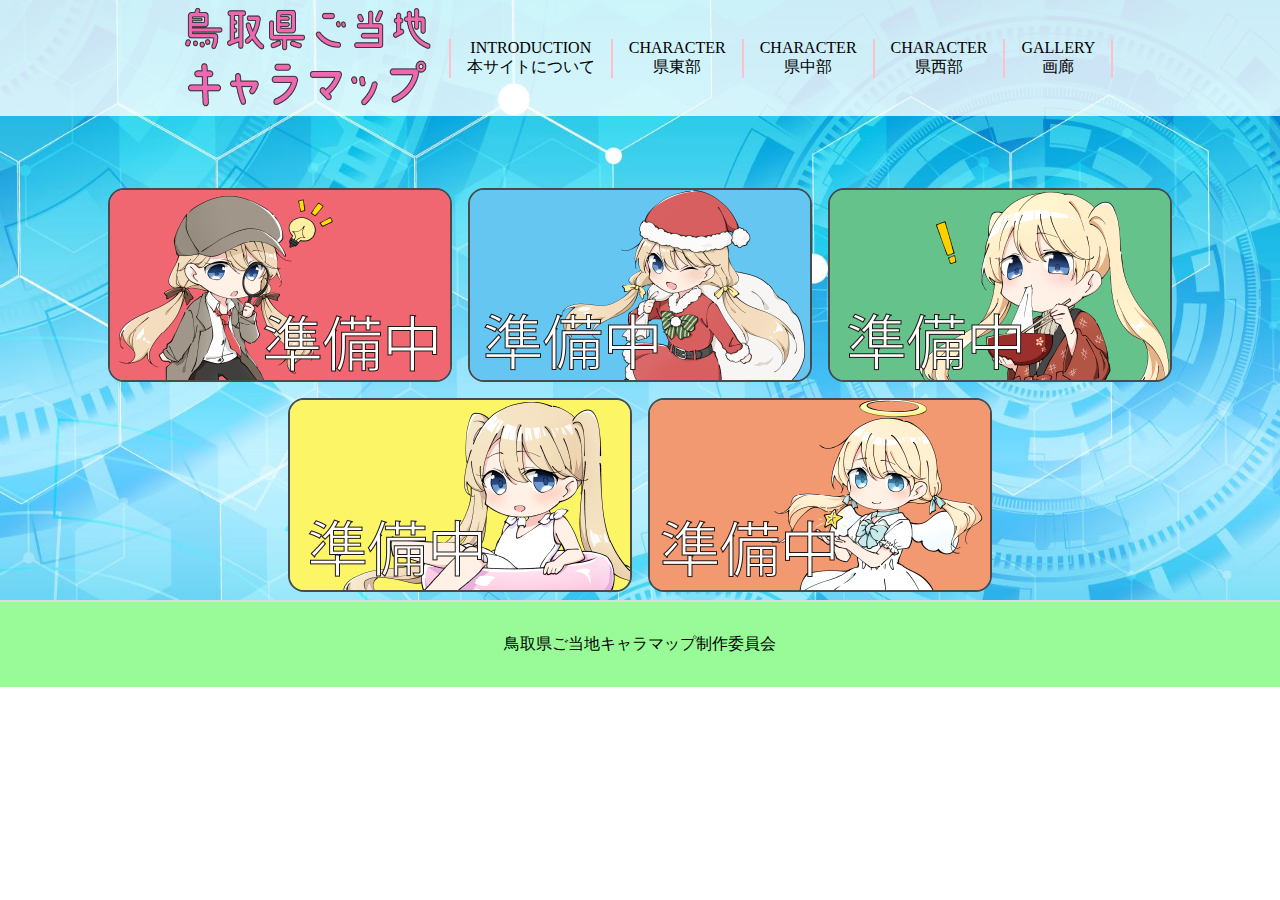
<file: gallery.html>
<!DOCTYPE html>
<html lang="ja">
<head>
  <meta charset="UTF-8">
  <meta name="viewport" content="width=device-width, initial-scale=1.0">
  <title>鳥取県ご当地キャラ01</title>
  <link rel="stylesheet" href="https://fonts.googleapis.com/css2?family=Material+Symbols+Outlined:opsz,wght,FILL,GRAD@24,400,0,0" />
  <link rel="stylesheet" href="gallery.css">

  <!-- Google tag (gtag.js) -->
  <script async src="https://www.googletagmanager.com/gtag/js?id=G-37TFHSGWW0"></script>
  <script>
  window.dataLayer = window.dataLayer || [];
  function gtag(){dataLayer.push(arguments);}
  gtag('js', new Date());
  gtag('config', 'G-37TFHSGWW0');
  </script>
</head>

  
<body>
  <main class="contents">
    <div class="container">
      <a href="index.html">
        <img src="./pic/logo01.png" width="250" height="100" alt="">
      </a>
      <div class="menu">
        <ul>
          <li>
            <a href="intro.html">
              <p>INTRODUCTION<br>本サイトについて</p>
            </a>
          </li>
          <li>
            <a href="chara01.html">
              <p>CHARACTER<br>県東部</p>
            </a>
          </li>
          <li>
            <a href="chara06.html">
              <p>CHARACTER<br>県中部</p>
            </a>
          </li>
          <li>
            <a href="chara11.html">
              <p>CHARACTER<br>県西部</p>
            </a>
          </li>
          <li>
            <a href="gallery.html">
              <p>GALLERY<br>画廊</p>
            </a>
          </li>
        </ul>
      </div>
    </div>



    <div class="sp_container">
      <div class="sp_header">
        <a href="index.html">
          <img src="./pic/logo01.png" width="250" height="100" alt="">
        </a>
        <div class="sp_menu_open">
          <span class="material-symbols-outlined">menu</span>
        </div>
      </div>
      <div class="sp_menu">
        <div class="sp_menu_close">
          <span class="material-symbols-outlined">close</span>
        </div>
        <ul>
          <li>
            <a href="intro.html">
              <p>INTRODUCTION　本サイトについて</p>
            </a>
          </li>
          <li>
            <a href="chara01.html">
              <p>CHARACTER　県東部</p>
            </a>
          </li>
          <li>
            <a href="chara06.html">
              <p>CHARACTER　県中部</p>
            </a>
          </li>
          <li>
            <a href="chara11.html">
              <p>CHARACTER　県西部</p>
            </a>
          </li>
          <li>
            <a href="gallery.html">
              <p>GALLERY　画廊</p>
            </a>
          </li>
        </ul>
      </div>

    </div>


    
    <ul class="gallery">
      <li class="modal_open" data-modal-btn="modal01">
        <div>
          <img src="./pic/site_banner_1.png" alt="" height="190" width="340" >
        </div>
      </li>
      <li class="modal_open" data-modal-btn="modal02">
        <div>
          <img src="./pic/site_banner_2.png" alt="" height="190" width="340" >
        </div>
      </li>
      <li class="modal_open" data-modal-btn="modal03">
        <div>
          <img src="./pic/site_banner_3.png" alt="" height="190" width="340" >
        </div>
      </li>
      <li class="modal_open" data-modal-btn="modal04">
        <div>
          <img src="./pic/site_banner_4.png" alt="" height="190" width="340" >
        </div>
      </li>
      <li class="modal_open" data-modal-btn="modal05">
        <div>
          <img src="./pic/site_banner_5.png" alt="" height="190" width="340" >
        </div>
      </li>
    </ul>


    <!-- モーダルの背景 -->
    <div class="modal_bg hidden modal_close"></div>
    

    <!-- モーダルのボタン -->
    <div class="modal_btn_prev hidden"><img src="./pic/button_prev.png" class="btn_img"></div>
    <div class="modal_btn_next hidden"><img src="./pic/button_next.png" class="btn_img"></div>


    <!-- モーダル -->
    <ul id="slide_box">
      <li class="gallery_img hidden modal01" data-modal-btn="child01" id="child01">
        <div>
          <img src="./pic/site_banner_1.png" alt="">
        </div>
      </li>
      <li class="gallery_img hidden modal02" data-modal-btn="child02" id="child02">
        <div>
          <img src="./pic/site_banner_2.png" alt="">
        </div>
      </li>
      <li class="gallery_img hidden modal03" data-modal-btn="child03" id="child03">
        <div>
          <img src="./pic/site_banner_3.png" alt="">
        </div>
      </li>
      <li class="gallery_img hidden modal04" data-modal-btn="child04" id="child04">
        <div>
          <img src="./pic/site_banner_4.png" alt="">
        </div>
      </li>
      <li class="gallery_img hidden modal05" data-modal-btn="child05" id="child05">
        <div>
          <img src="./pic/site_banner_5.png" alt="">
        </div>
      </li>
    </ul>



  </main>

  <footer id="footer">
    <p>鳥取県ご当地キャラマップ制作委員会</p>
  </footer>

  <!-- 背景を設定するための空の項目。詳細はCSSで設定している。 -->
  <div class="top_wp1"></div>

  <script src="https://code.jquery.com/jquery-3.7.1.min.js" integrity="sha256-/JqT3SQfawRcv/BIHPThkBvs0OEvtFFmqPF/lYI/Cxo=" crossorigin="anonymous"></script>
  <script src="js/gallery.js"></script>
  <script src="js/chara.js"></script>
</body>
</html>
</file>
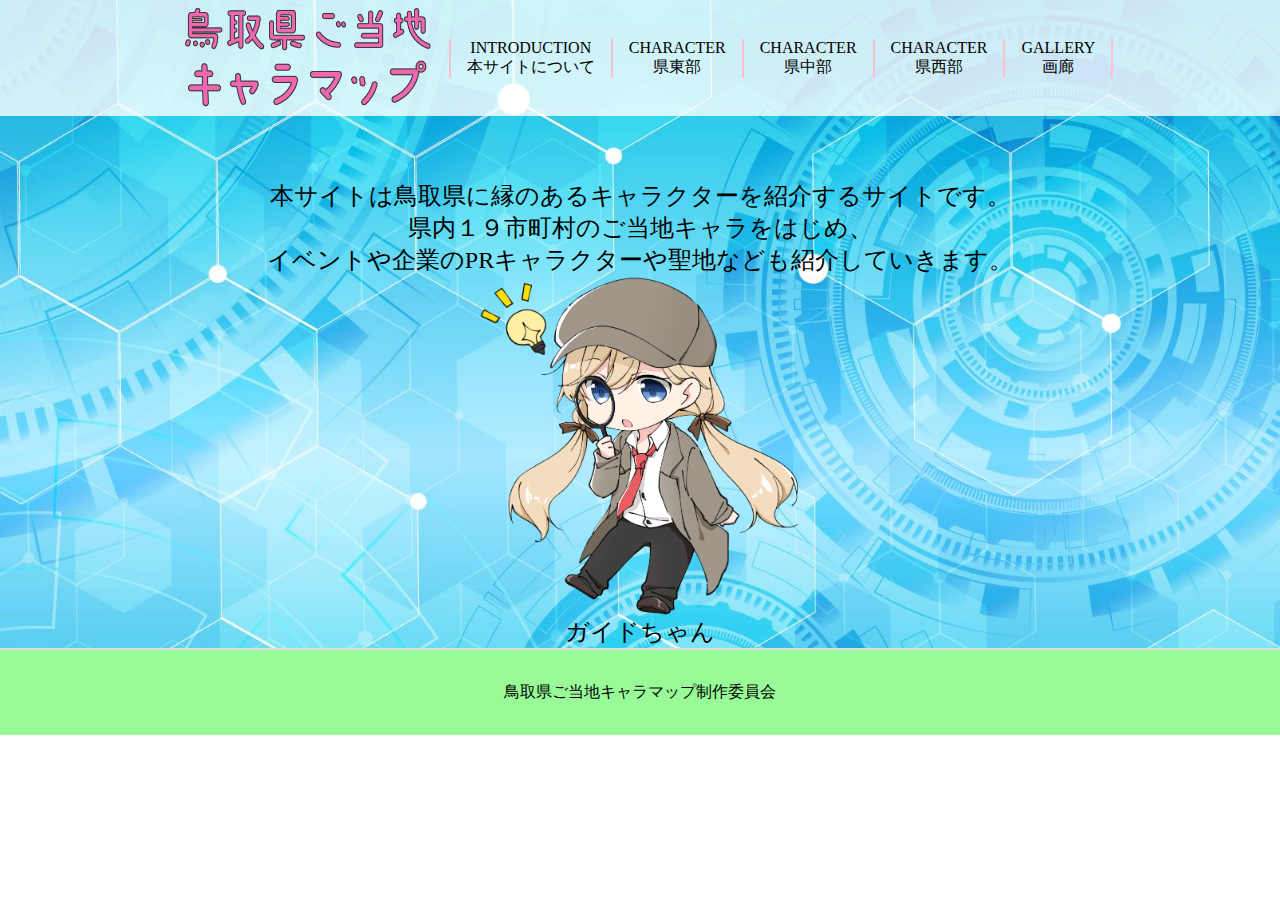
<file: intro.html>
<!DOCTYPE html>
<html lang="ja">
<head>
  <meta charset="UTF-8">
  <meta name="viewport" content="width=device-width, initial-scale=1.0">
  <title>鳥取県ご当地キャラ01</title>
  <link rel="stylesheet" href="https://fonts.googleapis.com/css2?family=Material+Symbols+Outlined:opsz,wght,FILL,GRAD@24,400,0,0" />
  <link rel="stylesheet" href="style_intro.css">
  
  <!-- Google tag (gtag.js) -->
  <script async src="https://www.googletagmanager.com/gtag/js?id=G-37TFHSGWW0"></script>
  <script>
  window.dataLayer = window.dataLayer || [];
  function gtag(){dataLayer.push(arguments);}
  gtag('js', new Date());
  gtag('config', 'G-37TFHSGWW0');
  </script>
</head>

  
<body>
  <main class="contents">
    <div class="container">
      <a href="index.html">
        <img src="./pic/logo01.png" width="250" height="100" alt="">
      </a>
      <div class="menu">
        <ul>
          <li>
            <a href="intro.html">
              <p>INTRODUCTION<br>本サイトについて</p>
            </a>
          </li>
          <li>
            <a href="chara01.html">
              <p>CHARACTER<br>県東部</p>
            </a>
          </li>
          <li>
            <a href="chara06.html">
              <p>CHARACTER<br>県中部</p>
            </a>
          </li>
          <li>
            <a href="chara11.html">
              <p>CHARACTER<br>県西部</p>
            </a>
          </li>
          <li>
            <a href="gallery.html">
              <p>GALLERY<br>画廊</p>
            </a>
          </li>
        </ul>
      </div>
    </div>


    <div class="sp_container">
      <div class="sp_header">
        <a href="index.html">
          <img src="./pic/logo01.png" width="250" height="100" alt="">
        </a>
        <div class="sp_menu_open">
          <span class="material-symbols-outlined">menu</span>
        </div>
      </div>
      <div class="sp_menu">
        <div class="sp_menu_close">
          <span class="material-symbols-outlined">close</span>
        </div>
        <ul>
          <li>
            <a href="intro.html">
              <p>INTRODUCTION　本サイトについて</p>
            </a>
          </li>
          <li>
            <a href="chara01.html">
              <p>CHARACTER　県東部</p>
            </a>
          </li>
          <li>
            <a href="chara06.html">
              <p>CHARACTER　県中部</p>
            </a>
          </li>
          <li>
            <a href="chara11.html">
              <p>CHARACTER　県西部</p>
            </a>
          </li>
          <li>
            <a href="gallery.html">
              <p>GALLERY　画廊</p>
            </a>
          </li>
        </ul>
      </div>

    </div>



    <div class="intro">
      <p>本サイトは鳥取県に縁のあるキャラクターを紹介するサイトです。<br>県内１９市町村のご当地キャラをはじめ、<br>イベントや企業のPRキャラクターや聖地なども紹介していきます。</p>
      <img src="./pic/gaido.png" width="320">
      <p>ガイドちゃん</p>
    </div>

  </main>

  <footer id="footer">
    <p>鳥取県ご当地キャラマップ制作委員会</p>
  </footer>

  <!-- 背景を設定するための空の項目。詳細はCSSで設定している。 -->
  <div class="top_wp1"></div>

  <script src="https://code.jquery.com/jquery-3.7.1.min.js" integrity="sha256-/JqT3SQfawRcv/BIHPThkBvs0OEvtFFmqPF/lYI/Cxo=" crossorigin="anonymous"></script>
  <script src="js/chara.js"></script>
</body>
</html>
</file>
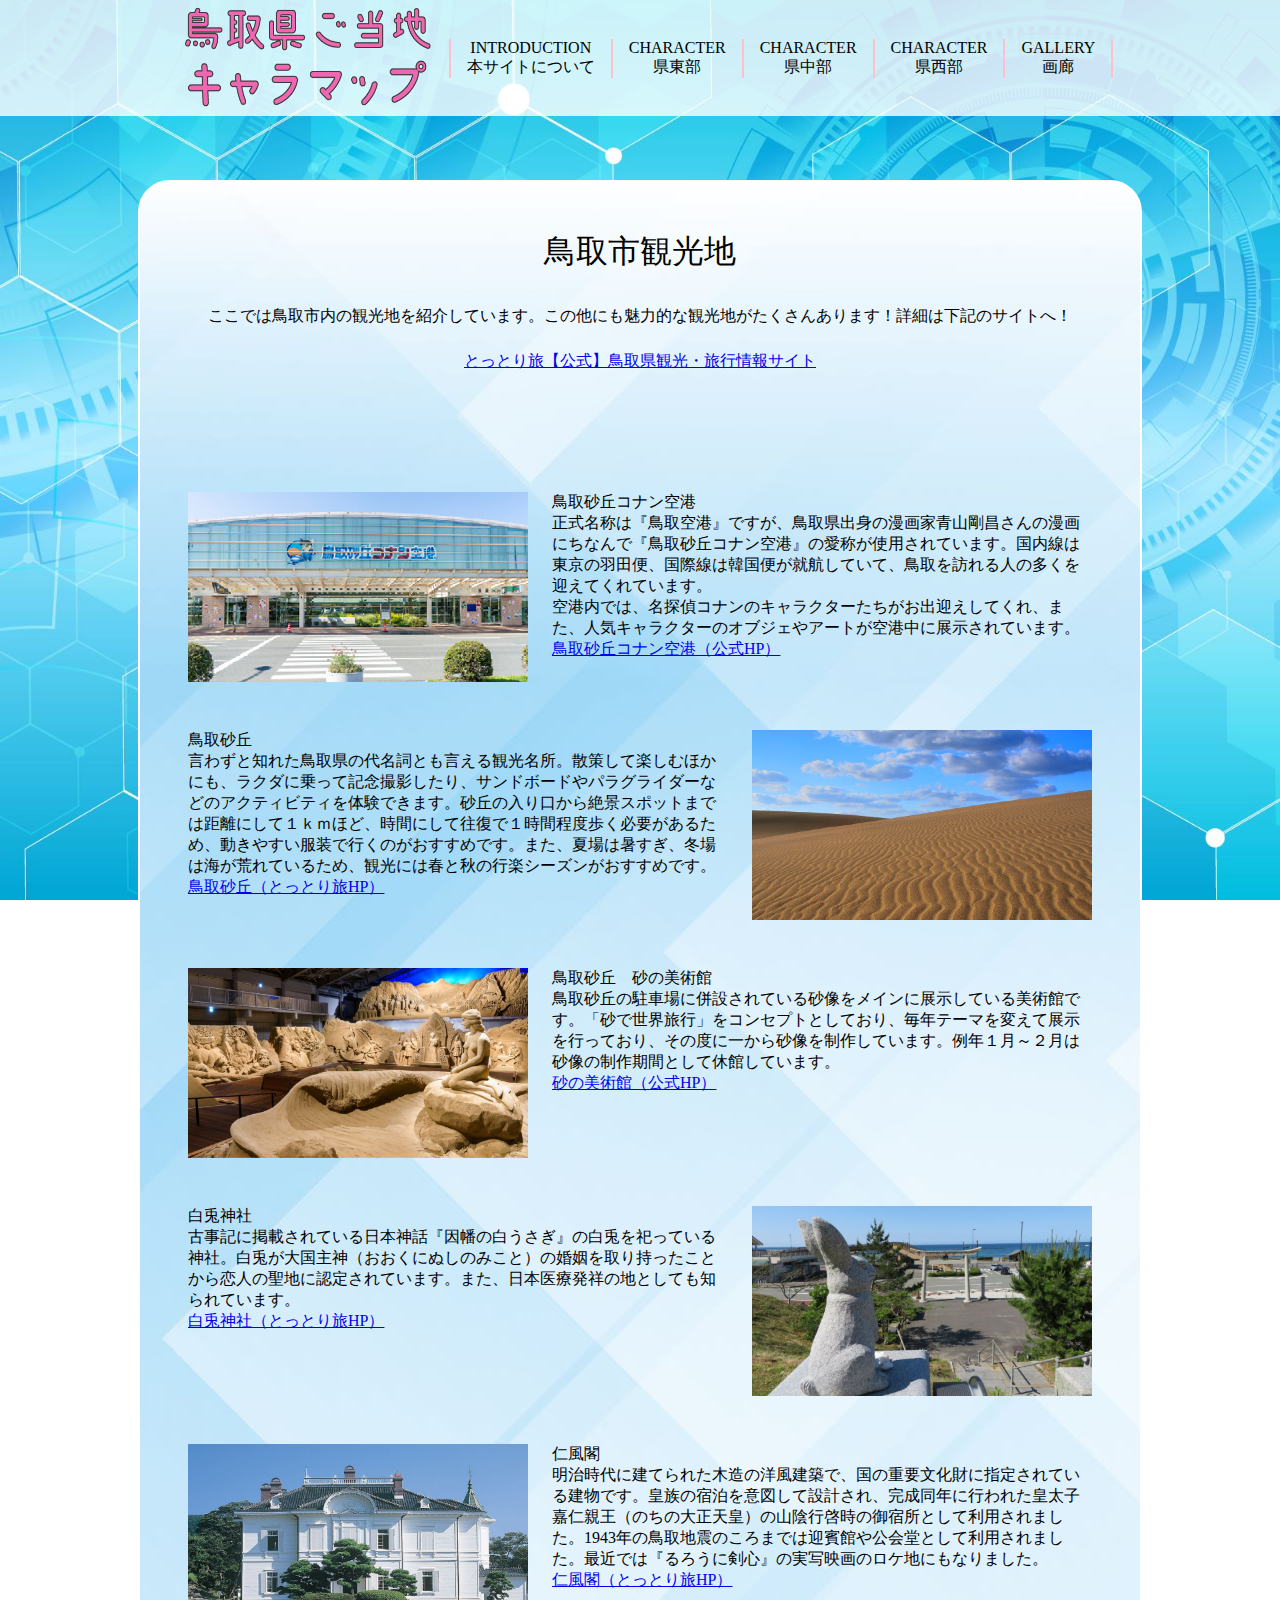
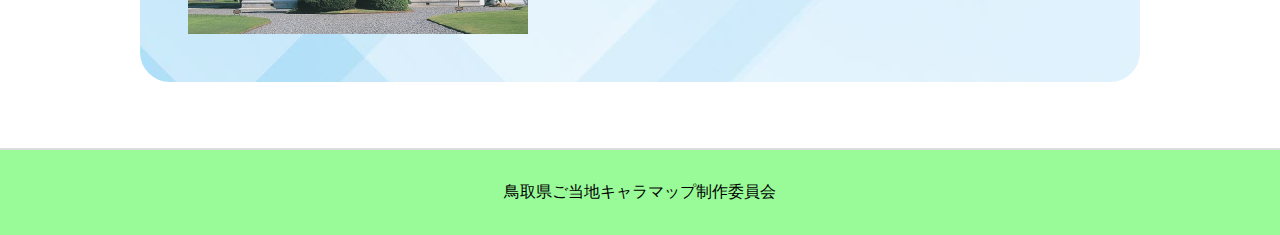
<file: spot01.html>
<!DOCTYPE html>
<html lang="ja">
<head>
  <meta charset="UTF-8">
  <meta name="viewport" content="width=device-width, initial-scale=1.0">
  <title>鳥取県ご当地キャラ01</title>
  <link rel="stylesheet" href="https://fonts.googleapis.com/css2?family=Material+Symbols+Outlined:opsz,wght,FILL,GRAD@24,400,0,0" />
  <link rel="stylesheet" href="style_spot01.css">

  <!-- Google tag (gtag.js) -->
  <script async src="https://www.googletagmanager.com/gtag/js?id=G-37TFHSGWW0"></script>
  <script>
  window.dataLayer = window.dataLayer || [];
  function gtag(){dataLayer.push(arguments);}
  gtag('js', new Date());
  gtag('config', 'G-37TFHSGWW0');
  </script>
</head>


<body>
  <main class="contents">
    <div class="container">
      <a href="index.html">
        <img src="./pic/logo01.png" width="250" height="100" alt="">
      </a>
      <div class="menu">
        <ul>
          <li>
            <a href="intro.html">
              <p>INTRODUCTION<br>本サイトについて</p>
            </a>
          </li>
          <li>
            <a href="chara01.html">
              <p>CHARACTER<br>県東部</p>
            </a>
          </li>
          <li>
            <a href="chara06.html">
              <p>CHARACTER<br>県中部</p>
            </a>
          </li>
          <li>
            <a href="chara11.html">
              <p>CHARACTER<br>県西部</p>
            </a>
          </li>
          <li>
            <a href="gallery.html">
              <p>GALLERY<br>画廊</p>
            </a>
          </li>
        </ul>
      </div>
    </div>


    <div class="sp_container">
      <div class="sp_header">
        <a href="index.html">
          <img src="./pic/logo01.png" width="250" height="100" alt="">
        </a>
        <div class="sp_menu_open">
          <span class="material-symbols-outlined">menu</span>
        </div>
      </div>
      <div class="sp_menu">
        <div class="sp_menu_close">
          <span class="material-symbols-outlined">close</span>
        </div>
        <ul>
          <li>
            <a href="intro.html">
              <p>INTRODUCTION　本サイトについて</p>
            </a>
          </li>
          <li>
            <a href="chara01.html">
              <p>CHARACTER　県東部</p>
            </a>
          </li>
          <li>
            <a href="chara06.html">
              <p>CHARACTER　県中部</p>
            </a>
          </li>
          <li>
            <a href="chara11.html">
              <p>CHARACTER　県西部</p>
            </a>
          </li>
          <li>
            <a href="gallery.html">
              <p>GALLERY　画廊</p>
            </a>
          </li>
        </ul>
      </div>

    </div>



    <div class="spot_container">
      <div class="spot">
        <div class="spot_intro">
          <h1>鳥取市観光地</h1>
          <p>ここでは鳥取市内の観光地を紹介しています。この他にも魅力的な観光地がたくさんあります！詳細は下記のサイトへ！</p>
          <a href="https://www.tottori-guide.jp/" target="_blank">とっとり旅【公式】鳥取県観光・旅行情報サイト</a>
        </div>

        <div class="spot_cont">
          <div class="spot_gazou">
            <img src="./pic/konankuukou.jpg" height="190" width="340" class="modal_open" data-modal-btn="modal01">
            <div class="hidden modal_content" id="modal01">
              <li><img src="./pic/konankuukou.jpg" class="modal_img modal_close"></li>
              <div class="modal_bg modal_close"></div>
            </div>
            <div class="spot_text">
              <p>鳥取砂丘コナン空港<br>正式名称は『鳥取空港』ですが、鳥取県出身の漫画家青山剛昌さんの漫画にちなんで『鳥取砂丘コナン空港』の愛称が使用されています。国内線は東京の羽田便、国際線は韓国便が就航していて、鳥取を訪れる人の多くを迎えてくれています。<br>空港内では、名探偵コナンのキャラクターたちがお出迎えしてくれ、また、人気キャラクターのオブジェやアートが空港中に展示されています。<br>
                <a href="https://www.ttj-ap-bld.co.jp/" target="_blank">鳥取砂丘コナン空港（公式HP）</a>
              </p>
            </div>
          </div>
          <div class="spot_gazou reverse">
            <img src="./pic/sakyuu.jpg" height="190" width="340" class="modal_open" data-modal-btn="modal02">
            <div class="hidden modal_content" id="modal02">
              <li><img src="./pic/sakyuu.jpg" class="modal_img modal_close"></li>
              <div class="modal_bg modal_close"></div>
            </div>
            <div class="spot_text">
              <p>鳥取砂丘<br>言わずと知れた鳥取県の代名詞とも言える観光名所。散策して楽しむほかにも、ラクダに乗って記念撮影したり、サンドボードやパラグライダーなどのアクティビティを体験できます。砂丘の入り口から絶景スポットまでは距離にして１ｋｍほど、時間にして往復で１時間程度歩く必要があるため、動きやすい服装で行くのがおすすめです。また、夏場は暑すぎ、冬場は海が荒れているため、観光には春と秋の行楽シーズンがおすすめです。<br>
                <a href="https://www.tottori-guide.jp/sakyu/" target="_blank">鳥取砂丘（とっとり旅HP）</a>
              </p>
            </div>
          </div>
          <div class="spot_gazou">
            <img src="./pic/sunabijutsu.jpg" height="190" width="340" class="modal_open" data-modal-btn="modal03">
            <div class="hidden modal_content" id="modal03">
              <li><img src="./pic/sunabijutsu.jpg" class="modal_img modal_close"></li>
              <div class="modal_bg modal_close"></div>
            </div>
            <div class="spot_text">
              <p>鳥取砂丘　砂の美術館<br>鳥取砂丘の駐車場に併設されている砂像をメインに展示している美術館です。「砂で世界旅行」をコンセプトとしており、毎年テーマを変えて展示を行っており、その度に一から砂像を制作しています。例年１月～２月は砂像の制作期間として休館しています。<br>
                <a href="http://www.sand-museum.jp/" target="_blank">砂の美術館（公式HP）</a>
              </p>
            </div>
          </div>
          <div class="spot_gazou reverse">
            <img src="./pic/hakuto.jpg" height="190" width="340" class="modal_open" data-modal-btn="modal04">
            <div class="hidden modal_content" id="modal04">
              <li><img src="./pic/hakuto.jpg" class="modal_img modal_close"></li>
              <div class="modal_bg modal_close"></div>
            </div>
            <div class="spot_text">
              <p>白兎神社<br>古事記に掲載されている日本神話『因幡の白うさぎ』の白兎を祀っている神社。白兎が大国主神（おおくにぬしのみこと）の婚姻を取り持ったことから恋人の聖地に認定されています。また、日本医療発祥の地としても知られています。<br>
                <a href="https://www.tottori-guide.jp/tourism/tour/view/21" target="_blank">白兎神社（とっとり旅HP）</a>
              </p>
            </div>
          </div>
          <div class="spot_gazou">
            <img src="./pic/jinpuukaku.jpg" height="190" width="340" class="modal_open" data-modal-btn="modal05">
            <div class="hidden modal_content" id="modal05">
              <li><img src="./pic/jinpuukaku.jpg" class="modal_img modal_close"></li>
              <div class="modal_bg modal_close"></div>
            </div>
            <div class="spot_text">
              <p>仁風閣<br>明治時代に建てられた木造の洋風建築で、国の重要文化財に指定されている建物です。皇族の宿泊を意図して設計され、完成同年に行われた皇太子嘉仁親王（のちの大正天皇）の山陰行啓時の御宿所として利用されました。1943年の鳥取地震のころまでは迎賓館や公会堂として利用されました。最近では『るろうに剣心』の実写映画のロケ地にもなりました。<br>
                <a href="https://www.tottori-guide.jp/tourism/tour/view/9" target="_blank">仁風閣（とっとり旅HP）</a>
              </p>
            </div>
          </div>
        </div>
      </div>


      <!-- <ul> -->
        <!-- modal_openの要素をクリックすると、data-modal-btnのmoda01が取得され、それを元にid=modal01の要素を特定できる。そしてhiddenの要素が表示される。
        modal_closeの要素をクリックすると、modal_contentの要素が非表示になる。 -->
        <!-- <li><img src="./pic/site_banner_1.png" height="190" width="340" class="modal_open" data-modal-btn="modal01"></li>
        <div class="hidden modal_content" id="modal01">
          <li class="modal_img modal_close"><img src="./pic/site_banner_1.png"></li>
          <div class="modal_bg modal_close"></div>
        </div>
        
        <li><img src="./pic/site_banner_2.png" height="190" width="340" class="modal_open" data-modal-btn="modal02"></li>
        <div class="hidden modal_content" id="modal02">
          <li class="modal_img modal_close"><img src="./pic/site_banner_2.png"></li>
          <div class="modal_bg modal_close"></div>
        </div>

        <li><img src="./pic/site_banner_3.png" height="190" width="340" class="modal_open" data-modal-btn="modal03"></li>
        <div class="hidden modal_content" id="modal03">
          <li class="modal_img modal_close"><img src="./pic/site_banner_3.png"></li>
          <div class="modal_bg modal_close"></div>
        </div>

        <li><img src="./pic/site_banner_4.png" height="190" width="340" class="modal_open" data-modal-btn="modal04"></li>
        <div class="hidden modal_content" id="modal04">
          <li class="modal_img modal_close"><img src="./pic/site_banner_4.png"></li>
          <div class="modal_bg modal_close"></div>
        </div>

        <li><img src="./pic/site_banner_5.png" height="190" width="340" class="modal_open" data-modal-btn="modal05"></li>
        <div class="hidden modal_content" id="modal05">
          <li class="modal_img modal_close"><img src="./pic/site_banner_5.png"></li>
          <div class="modal_bg modal_close"></div>
        </div> -->
      <!-- </ul> -->
    <!-- </div> -->
    </div>

  </main>

  <footer id="footer">
    <p>鳥取県ご当地キャラマップ制作委員会</p>
  </footer>

  <!-- 背景を設定するための空の項目。詳細はCSSで設定している。 -->
  <div class="top_wp1"></div>

  <script src="https://code.jquery.com/jquery-3.7.1.min.js" integrity="sha256-/JqT3SQfawRcv/BIHPThkBvs0OEvtFFmqPF/lYI/Cxo=" crossorigin="anonymous"></script>
  <script src="js/spot.js"></script>
  <script src="js/chara.js"></script>
</body>
</html>
</file>
<file: style_chara.css>
@charset "utf-8";

body{
  /* font-family: verdana, sans-serif; */
  margin: 0;
  /* max-width: 800px; */
  /* 背景を透明にする */
  position: relative;
  overflow-x: hidden;
  min-width: 400px;
}

p, h1, h2{
  /* background-color: aqua; */
  margin: 0;
  padding: 0;
  font-style: none;
  font-weight: normal;
}

img{
  vertical-align:top;
}

a:hover{
  cursor: pointer;
  opacity: 0.7;
}

ul, li{
  list-style: none;
  margin: 0;
  padding: 0;
}

button{
  background-color: transparent;
  border: none;
}


.contents{
  position: relative;
  text-align: center;
}

.container{
  display: flex;
  justify-content: center;
  align-items: center;
  background-color: rgba(255,255,255,0.8);
  padding: 8px 0 8px;
  margin-bottom: 48px;
}

.container img{
  padding: 0 16px;
}

.menu ul{
  display: flex;
  flex-wrap: wrap;
  justify-content: center;
  /* background-color: antiquewhite; */
}

.menu ul li{
  padding:0 16px;
  margin: 16px 0;
  border-right: 2px solid pink;
  /* font-size: 1.4vw; */
}

.menu ul li:first-child{
  border-left: 2px solid pink;
}

.menu a{
  text-decoration: none;
  color: #000000;
}



/* spメニューの設定 */
.sp_container{
  display: none;
}

.sp_header{
  display: flex;
  justify-content: space-between;
  background-color: rgba(255,255,255,0.8);
  padding: 8px 0 8px;
  margin-bottom: 48px;
}

.sp_container a{
  text-decoration: none;
}

.sp_menu{
  display: none;
  position: fixed;
  z-index: 9;
  top: 0;
  left: 0;
  right: 0;
  background-color: white;
}

.material-symbols-outlined {
  font-size: 40px;
  color: white;
  background-color: black;
  padding: 4px;
}

.sp_menu .sp_menu_close{
  text-align: right;
}

.sp_menu li{
  text-align: left;
  padding: 12px 16px;
  border-bottom: solid 1px black;
}

.sp_menu li:last-child{
  border-bottom: none;
}

/* キャラコンテナ */
.chara_container{
  padding: 0 16px;
}


/* キャラアイコン */
.icon img{
  width: 128px;
  height: 128px;
  border: solid 6px #EF66B2;
  border-radius: 12px;
  /* margin: 8px; */
  margin: 16px 8px 0;
}

.icon img:hover{
  /* cursor: pointer;
  opacity: 0.7; */
  transition: all 0.6s ease 0s;
  transform: scale(1.1, 1.1);
}

/* キャラ紹介 */
.chara_intr{
  display: flex;
  justify-content: center;
  align-items: center;
  width: auto;
  min-width: 400px;
  max-width: 1000px;
  height: auto;
  margin: 64px auto;
  padding: 32px;
  border: solid 2px white;
  border-radius: 32px;
}

.contents .bg01{
  background-image: url(./pic/tottorishi_bg.jpg);
  background-size: auto 100%;
}

.contents .bg02{
  background-image: url(./pic/iwamityou_bg.jpg);
  background-size: auto 100%;
}

.contents .bg03{
  background-image: url(./pic/yazutyou_bg.jpg);
  background-size: auto 100%;
}

.contents .bg04{
  background-image: url(./pic/wakasatyou_bg.jpg);
  background-size: auto 100%;
}

.contents .bg05{
  background-image: url(./pic/tizutyou_bg.jpg);
  background-size: auto 100%;
}

.ditail{
  background-color: rgba(255,255,255,0.8);
  border-radius: 16px;
  padding: 16px;
  width: auto;
  margin: 0 16px;
}

.chara_img{
  border-radius: 16px;
  max-width: 100%;
  height: auto;
  margin-top: 12px;
}

.chara_intr h1{
  font-size: 16px;
  padding-top: 8px;
}

.profile{
  margin: 12px auto 0;
}

.profile a{
  display: inline-block;
  width: auto;
  margin: 16px 0;
}

.profile img{
  /* 画像下の空白を消す */
  display: block;
  margin: auto;
  max-width: 100%;
  height: auto;
}

.reverse{
  flex-direction: row-reverse;
}




/* スクロールCSS 参考サイトhttps://dubdesign.net/download/html-css/jquery-scrollfadein/*/
.fade-in {
  opacity: 0;
  transition-delay: 300ms;
  transition-duration: 1500ms;
  transition-property: opacity, transform;
}

/* .fade-in-up {
  transform: translate(0, 50px);
}

.fade-in-down {
  transform: translate(0, -50px);
} */

.fade-in-left {
  transform: translate(-50px, 0);
}

.fade-in-right {
  transform: translate(50px, 0);
}

.scroll-in {
  opacity: 1;
  transform: translate(0, 0);
}



#footer{
  /* position: relative; */
  /* top: 600px; */
  background-color: palegreen;
  border-top: 2px solid gainsboro;
  padding: 32px 0;
  text-align: center;
}


/* 背景を設定 */
.top_wp1{
  background-image: url(./pic/bg02.jpg);
  width: 100%;
  height: 100%;
  position: absolute;
  top: 0;
  left: 0;
  z-index: -2;
  /* display: block; */
  background-size: 100% auto;
  /* スクロールしても背景を固定 */
  background-attachment: fixed;
  /* background-repeat: no-repeat; */
}



/* sp用の設定 */
@media (max-width: 750px){
  /* SP用メニューに切り替え */
  .container{
    display: none;
  }

  .sp_container{
    display: block;
  }

  /* キャラ紹介を１カラムに切り替え */
  .chara_container{
    padding: 0 8px;
  }

  .chara_intr{
    display: block;
    /* margin: 64px 8px; */
    padding: 0;
  }


}
</file>
<file: style_chara02.css>
@charset "utf-8";

body{
  margin: 0;
  /* max-width: 800px; */
  /* 背景を透明にする */
  position: relative;
  overflow-x: hidden;
  min-width: 400px;
}

p, h1, h2{
  /* background-color: aqua; */
  margin: 0;
  padding: 0;
  font-style: none;
  font-weight: normal;
}

img{
  vertical-align:top;
}

a:hover{
  cursor: pointer;
  opacity: 0.7;
}

ul, li{
  list-style: none;
  margin: 0;
  padding: 0;
}

button{
  background-color: transparent;
  border: none;
}

.contents{
  position: relative;
  text-align: center;
}

.container{
  display: flex;
  justify-content: center;
  align-items: center;
  background-color: rgba(255,255,255,0.8);
  padding: 8px 0 8px;
  margin-bottom: 48px;
}

.container img{
  padding: 0 16px;
}

.menu ul{
  display: flex;
  flex-wrap: wrap;
  justify-content: center;
  /* background-color: antiquewhite; */
}

.menu ul li{
  padding:0 16px;
  margin: 16px 0;
  border-right: 2px solid pink;
}

.menu ul li:first-child{
  border-left: 2px solid pink;
}

.menu a{
  text-decoration: none;
  color: #000000;
}


/* spメニューの設定 */
.sp_container{
  display: none;
}

.sp_header{
  display: flex;
  justify-content: space-between;
  background-color: rgba(255,255,255,0.8);
  padding: 8px 0 8px;
  margin-bottom: 48px;
}

.sp_container a{
  text-decoration: none;
}

.sp_menu{
  display: none;
  position: fixed;
  z-index: 9;
  top: 0;
  /* bottom: 0; */
  left: 0;
  right: 0;
  background-color: white;
}

.material-symbols-outlined {
  font-size: 40px;
  color: white;
  background-color: black;
  padding: 4px;
}

.sp_menu .sp_menu_close{
  text-align: right;
}

.sp_menu li{
  text-align: left;
  padding: 12px 16px;
  border-bottom: solid 1px black;
}

.sp_menu li:last-child{
  border-bottom: none;
}


/* キャラコンテナ */
.chara_container{
  padding: 0 16px;
}


/* キャラアイコン */
.icon img{
  width: 128px;
  height: 128px;
  border: solid 6px #EF66B2;
  border-radius: 12px;
  /* margin: 8px; */
  margin: 16px 8px 0;
}

.icon img:hover{
  /* cursor: pointer;
  opacity: 0.7; */
  transition: all 0.6s ease 0s;
  transform: scale(1.1, 1.1);
}


/* キャラ紹介 */
.chara_intr{
  display: flex;
  justify-content: center;
  align-items: center;
  width: auto;
  min-width: 400px;
  max-width: 1000px;
  height: auto;
  margin: 64px auto;
  padding: 32px;
  border: solid 2px white;
  border-radius: 32px;
}

.contents .bg01{
  background-image: url(./pic/kurayoshishi_bg.jpg);
  background-size: auto 100%;
}

.contents .bg02{
  background-image: url(./pic/misasatyou_bg.jpg);
  background-size: auto 100%;
}

.contents .bg03{
  background-image: url(./pic/yurihamatyou_bg.jpg);
  background-size: auto 100%;
}

.contents .bg04{
  background-image: url(./pic/kotouratyou_bg.jpg);
  background-size: auto 100%;
}

.contents .bg05{
  background-image: url(./pic/hokueityou_bg.jpg);
  background-size: auto 100%;
}

.ditail{
  background-color: rgba(255,255,255,0.8);
  border-radius: 16px;
  padding: 16px;
  width: auto;
  margin: 0 16px;
}

.chara_img{
  border-radius: 16px;
  max-width: 100%;
  height: auto;
  margin-top: 12px;
}

.chara_intr h1{
  font-size: 16px;
  padding-top: 8px;
}

.profile{
  margin: 12px auto 0;
}

.profile a{
  display: inline-block;
  width: auto;
  margin: 16px 0;
}

.profile img{
  /* 画像下の空白を消す */
  display: block;
  margin-left: auto;
  max-width: 100%;
  height: auto;
}

.reverse{
  flex-direction: row-reverse;
}


/* スクロールCSS 参考サイトhttps://dubdesign.net/download/html-css/jquery-scrollfadein/*/
.fade-in {
  opacity: 0;
  transition-delay: 300ms;
  transition-duration: 1500ms;
  transition-property: opacity, transform;
}

/* .fade-in-up {
  transform: translate(0, 50px);
}

.fade-in-down {
  transform: translate(0, -50px);
} */

.fade-in-left {
  transform: translate(-50px, 0);
}

.fade-in-right {
  transform: translate(50px, 0);
}

.scroll-in {
  opacity: 1;
  transform: translate(0, 0);
}



#footer{
  /* position: relative; */
  /* top: 600px; */
  background-color: palegreen;
  border-top: 2px solid gainsboro;
  padding: 32px 0;
  text-align: center;
}


/* 背景を設定 */
.top_wp1{
  background-image: url(./pic/bg02.jpg);
  width: 100%;
  height: 100%;
  position: absolute;
  top: 0;
  left: 0;
  z-index: -2;
  /* display: block; */
  background-size: 100% auto;
  /* スクロールしても背景を固定 */
  background-attachment: fixed;
  /* background-repeat: no-repeat; */
}


/* sp用の設定 */
@media (max-width: 750px){
  /* SP用メニューに切り替え */
  .container{
    display: none;
  }

  .sp_container{
    display: block;
  }

  /* キャラ紹介を１カラムに切り替え */
  .chara_container{
    padding: 0 8px;
  }

  .chara_intr{
    display: block;
    /* margin: 64px 8px; */
    padding: 0;
  }

}
</file>
<file: style_chara03.css>
@charset "utf-8";

body{
  margin: 0;
  /* max-width: 800px; */
  /* 背景を透明にする */
  position: relative;
  overflow-x: hidden;
  min-width: 400px;
}

p, h1, h2{
  /* background-color: aqua; */
  margin: 0;
  padding: 0;
  font-style: none;
  font-weight: normal;
}

img{
  vertical-align:top;
}

a:hover{
  cursor: pointer;
  opacity: 0.7;
}

ul, li{
  list-style: none;
  margin: 0;
  padding: 0;
}

button{
  background-color: transparent;
  border: none;
}


.contents{
  position: relative;
  text-align: center;
}

.container{
  display: flex;
  justify-content: center;
  align-items: center;
  background-color: rgba(255,255,255,0.8);
  padding: 8px 0 8px;
  margin-bottom: 48px;
}

.container img{
  padding: 0 16px;
}

.menu ul{
  display: flex;
  flex-wrap: wrap;
  justify-content: center;
  /* background-color: antiquewhite; */
}

.menu ul li{
  padding:0 16px;
  margin: 16px 0;
  border-right: 2px solid pink;
}

.menu ul li:first-child{
  border-left: 2px solid pink;
}

.menu a{
  text-decoration: none;
  color: #000000;
}


/* spメニューの設定 */
.sp_container{
  display: none;
}

.sp_header{
  display: flex;
  justify-content: space-between;
  background-color: rgba(255,255,255,0.8);
  padding: 8px 0 8px;
  margin-bottom: 48px;
}

.sp_container a{
  text-decoration: none;
}

.sp_menu{
  display: none;
  position: fixed;
  z-index: 9;
  top: 0;
  left: 0;
  right: 0;
  background-color: white;
}

.material-symbols-outlined {
  font-size: 40px;
  color: white;
  background-color: black;
  padding: 4px;
}

.sp_menu .sp_menu_close{
  text-align: right;
}

.sp_menu li{
  text-align: left;
  padding: 12px 16px;
  border-bottom: solid 1px black;
}

.sp_menu li:last-child{
  border-bottom: none;
}



/* キャラコンテナ */
.chara_container{
  padding: 0 16px;
}



/* キャラアイコン */
.icon img{
  width: 128px;
  height: 128px;
  border: solid 6px #EF66B2;
  border-radius: 12px;
  margin: 16px 8px 0;
}

.icon img:hover{
  /* cursor: pointer;
  opacity: 0.7; */
  transition: all 0.6s ease 0s;
  transform: scale(1.1, 1.1);
}


/* キャラ紹介 */
.chara_intr{
  display: flex;
  justify-content: center;
  align-items: center;
  width: auto;
  min-width: 400px;
  max-width: 1000px;
  height: auto;
  margin: 64px auto;
  padding: 32px;
  border: solid 2px white;
  border-radius: 32px;
}

.contents .bg01{
  background-image: url(./pic/yonagoshi_bg.jpg);
  background-size: auto 100%;
}

.contents .bg02{
  background-image: url(./pic/sakaiminatoshi_bg.jpg);
  background-size: auto 100%;
}

.contents .bg03{
  background-image: url(./pic/hieduson_bg.jpg);
  background-size: auto 100%;
}

.contents .bg04{
  background-image: url(./pic/daisentyou_bg.jpg);
  background-size: auto 100%;
}

.contents .bg05{
  background-image: url(./pic/nanbutyou_bg.jpg);
  background-size: auto 100%;
}

.contents .bg06{
  background-image: url(./pic/houkityou_bg.jpg);
  background-size: auto 100%;
}

.contents .bg07{
  background-image: url(./pic/nitinantyou_bg.jpg);
  background-size: auto 100%;
}

.contents .bg08{
  background-image: url(./pic/hinotyou_bg.jpg);
  background-size: auto 100%;
}

.contents .bg09{
  background-image: url(./pic/kouhutyou_bg.jpg);
  background-size: auto 100%;
}

.ditail{
  background-color: rgba(255,255,255,0.8);
  border-radius: 16px;
  padding: 16px;
  width: auto;
  margin: 0 16px;
}

.chara_img{
  border-radius: 16px;
  max-width: 100%;
  height: auto;
  margin-top: 12px;
}

.chara_intr h1{
  font-size: 16px;
  padding-top: 8px;
}

.profile{
  margin: 12px auto 0;
}

.profile a{
  display: inline-block;
  width: auto;
  margin: 16px 0;
}

.profile img{
  /* 画像下の空白を消す */
  display: block;
  margin: auto;
  max-width: 100%;
  height: auto;
}

.reverse{
  flex-direction: row-reverse;
}



/* スクロールCSS 参考サイトhttps://dubdesign.net/download/html-css/jquery-scrollfadein/*/
.fade-in {
  opacity: 0;
  transition-delay: 300ms;
  transition-duration: 1500ms;
  transition-property: opacity, transform;
}

/* .fade-in-up {
  transform: translate(0, 50px);
}

.fade-in-down {
  transform: translate(0, -50px);
} */

.fade-in-left {
  transform: translate(-50px, 0);
}

.fade-in-right {
  transform: translate(50px, 0);
}

.scroll-in {
  opacity: 1;
  transform: translate(0, 0);
}




#footer{
  /* position: relative; */
  /* top: 600px; */
  background-color: palegreen;
  border-top: 2px solid gainsboro;
  padding: 32px 0;
  text-align: center;
}


/* 背景を設定 */
.top_wp1{
  background-image: url(./pic/bg02.jpg);
  width: 100%;
  height: 100%;
  position: absolute;
  top: 0;
  left: 0;
  z-index: -2;
  /* display: block; */
  background-size: 100% auto;
  /* スクロールしても背景を固定 */
  background-attachment: fixed;
  /* background-repeat: no-repeat; */
}



/* sp用の設定 */
@media (max-width: 750px){
  /* SP用メニューに切り替え */
  .container{
    display: none;
  }

  .sp_container{
    display: block;
  }

  /* キャラ紹介を１カラムに切り替え */
  .chara_container{
    padding: 0 8px;
  }

  .chara_intr{
    display: block;
    /* margin: 64px 8px; */
    padding: 0;
  }

}
</file>
<file: gallery.css>
@charset "utf-8";

body{
  margin: 0;
  /* max-width: 800px; */
  /* 背景を透明にする */
  position: relative;
  overflow-x: hidden;
  min-width: 400px;
}

p, h1, h2{
  /* background-color: aqua; */
  margin: 0;
  padding: 0;
  font-style: none;
  font-weight: normal;
}

img{
  vertical-align:top;
}

a:hover{
  cursor: pointer;
  opacity: 0.7;
}

ul, li{
  list-style: none;
  margin: 0;
  padding: 0;
}

.contents{
  position: relative;
  text-align: center;
}

.container{
  display: flex;
  justify-content: center;
  align-items: center;
  background-color: rgba(255,255,255,0.8);
  padding: 8px 0 8px;
  margin-bottom: 64px;
}

.container img{
  padding: 0 16px;
}

.menu ul{
  display: flex;
  flex-wrap: wrap;
  justify-content: center;
  /* background-color: antiquewhite; */
}

.menu ul li{
  padding:0 16px;
  margin: 16px 0;
  border-right: 2px solid pink;
}

.menu ul li:first-child{
  border-left: 2px solid pink;
}

.menu a{
  text-decoration: none;
  color: #000000;
}



/* spメニューの設定 */
.sp_container{
  display: none;
}

.sp_header{
  display: flex;
  justify-content: space-between;
  background-color: rgba(255,255,255,0.8);
  padding: 8px 0 8px;
  margin-bottom: 48px;
}

.sp_container a{
  text-decoration: none;
}

.sp_menu{
  display: none;
  position: fixed;
  z-index: 9;
  top: 0;
  left: 0;
  right: 0;
  background-color: white;
}

.material-symbols-outlined {
  font-size: 40px;
  color: white;
  background-color: black;
  padding: 4px;
}

.sp_menu .sp_menu_close{
  text-align: right;
}

.sp_menu li{
  text-align: left;
  padding: 12px 16px;
  border-bottom: solid 1px black;
}

.sp_menu li:last-child{
  border-bottom: none;
}



/* ギャラリーの設定 */
.gallery{
  display: flex;
  flex-wrap: wrap;
  justify-content: center;
}

.gallery li{
  padding: 8px;
}

.gallery img{
  border: solid 2px #4a4a4a;
  border-radius: 16px;
}


.modal_open:hover{
  opacity: 0.8;
  transition: all 0.6s ease 0s;
  cursor: pointer;
}


/* モーダルウィンドウの設定 */
.hidden{
  display: none;
}

.modal_img{
  /* position: fixed;
  z-index: 9;
  width: 90%;
  min-width: 340px;
  top: 0;
  left: 0;
  margin: 5%;
  height: auto; */
  /* top: calc(50% - 270px); */
  /* left: calc(50% - 510px) ; */
  /* top: calc(50% - 190px / 2); */
}

#slide_box img{
  position: fixed;
  z-index: 5;
  width: 86%;
  min-width: 340px;
  /* top: 0; */
  /* left: 0; */
  /* margin: 7%; */
  /* height: auto; */
  inset: 0;
  margin: auto;
  /* top: calc(50% - 190px); */
  /* left: calc(50% - 340px) ; */
}

/* 次の画像に進むボタンの設定 */
.modal_btn_prev{
  position: fixed;
  z-index: 9;
  top: calc(50% - 45px);
  left: 0;
}

.modal_btn_next{
  position: fixed;
  top: calc(50% - 45px);
  right: 0;
  z-index: 9;
}

.btn_img{
  width: 48px;
  padding: 16px;
}

.btn_img:hover{
  cursor: pointer;
}

.modal_bg{
  width: 100%;
  height: 100%;
  position: fixed;
  top: 0;
  left: 0;
  background-color: rgba(0,0,0,0.6);
}




/* フッターの設定 */
#footer{
  /* position: relative; */
  /* top: 600px; */
  background-color: palegreen;
  border-top: 2px solid gainsboro;
  padding: 32px 0;
  text-align: center;
}


/* 背景を設定 */
.top_wp1{
  background-image: url(./pic/bg02.jpg);
  width: 100%;
  height: 100%;
  position: absolute;
  top: 0;
  left: 0;
  z-index: -2;
  /* display: block; */
  background-size: 100% auto;
  /* スクロールしても背景を固定 */
  background-attachment: fixed;
  /* background-repeat: no-repeat; */
}



/* sp用の設定 */
@media (max-width: 750px){
  /* SP用メニューに切り替え */
  .container{
    display: none;
  }

  .sp_container{
    display: block;
  }

}
</file>
<file: style_intro.css>
@charset "utf-8";

body{
  margin: 0;
  /* max-width: 800px; */
  /* 背景を透明にする */
  position: relative;
  overflow-x: hidden;
  min-width: 400px;
}

p, h1, h2{
  /* background-color: aqua; */
  margin: 0;
  padding: 0;
  font-style: none;
  font-weight: normal;
}

img{
  vertical-align:top;
}

a:hover{
  cursor: pointer;
  opacity: 0.7;
}

ul, li{
  list-style: none;
  margin: 0;
  padding: 0;
}

button{
  background-color: transparent;
  border: none;
}


.contents{
  position: relative;
  text-align: center;
}

.container{
  display: flex;
  justify-content: center;
  align-items: center;
  background-color: rgba(255,255,255,0.8);
  padding: 8px 0 8px;
  margin-bottom: 64px;
}

.container img{
  padding: 0 16px;
}

.menu ul{
  display: flex;
  flex-wrap: wrap;
  justify-content: center;
  /* background-color: antiquewhite; */
}

.menu ul li{
  padding:0 16px;
  margin: 16px 0;
  border-right: 2px solid pink;
}

.menu ul li:first-child{
  border-left: 2px solid pink;
}

.menu a{
  text-decoration: none;
  color: #000000;
}


/* spメニューの設定 */
.sp_container{
  display: none;
}

.sp_header{
  display: flex;
  justify-content: space-between;
  background-color: rgba(255,255,255,0.8);
  padding: 8px 0 8px;
  margin-bottom: 48px;
}

.sp_container a{
  text-decoration: none;
}

.sp_menu{
  display: none;
  position: fixed;
  z-index: 9;
  top: 0;
  left: 0;
  right: 0;
  background-color: white;
}

.material-symbols-outlined {
  font-size: 40px;
  color: white;
  background-color: black;
  padding: 4px;
}

.sp_menu .sp_menu_close{
  text-align: right;
}

.sp_menu li{
  text-align: left;
  padding: 12px 16px;
  border-bottom: solid 1px black;
}

.sp_menu li:last-child{
  border-bottom: none;
}



/* イントロの設定 */
.intro{
  /* margin-top: 16px; */
}

.intro p{
  font-size: 24px;
}

#footer{
  /* position: relative; */
  /* top: 600px; */
  background-color: palegreen;
  border-top: 2px solid gainsboro;
  padding: 32px 0;
  text-align: center;
}


/* 背景を設定 */
.top_wp1{
  background-image: url(./pic/bg02.jpg);
  width: 100%;
  height: 100%;
  position: absolute;
  top: 0;
  left: 0;
  z-index: -2;
  /* display: block; */
  background-size: 100% auto;
  /* スクロールしても背景を固定 */
  background-attachment: fixed;
  /* background-repeat: no-repeat; */
}



/* sp用の設定 */
@media (max-width: 750px){
  /* SP用メニューに切り替え */
  .container{
    display: none;
  }

  .sp_container{
    display: block;
  }

}
</file>
<file: style_spot01.css>
@charset "utf-8";

body{
  margin: 0;
  /* max-width: 800px; */
  /* 背景を透明にする */
  position: relative;
  overflow-x: hidden;
  min-width: 400px;
}

p, h1, h2{
  /* background-color: aqua; */
  margin: 0;
  padding: 0;
  font-style: none;
  font-weight: normal;
}

img{
  vertical-align:top;
}

a:hover{
  cursor: pointer;
  opacity: 0.7;
}

ul, li{
  list-style: none;
  margin: 0;
  padding: 0;
}

.contents{
  position: relative;
  text-align: center;
}

.container{
  display: flex;
  justify-content: center;
  align-items: center;
  background-color: rgba(255,255,255,0.8);
  padding: 8px 0 8px;
  margin-bottom: 64px;
}

.container img{
  padding: 0 16px;
}



.menu ul{
  display: flex;
  flex-wrap: wrap;
  justify-content: center;
  /* background-color: antiquewhite; */
}

.menu ul li{
  padding:0 16px;
  margin: 16px 0;
  border-right: 2px solid pink;
}

.menu ul li:first-child{
  border-left: 2px solid pink;
}

.menu a{
  text-decoration: none;
  color: #000000;
}



/* spメニューの設定 */
.sp_container{
  display: none;
}

.sp_header{
  display: flex;
  justify-content: space-between;
  background-color: rgba(255,255,255,0.8);
  padding: 8px 0 8px;
  margin-bottom: 48px;
}

.sp_container a{
  text-decoration: none;
}

.sp_menu{
  display: none;
  position: fixed;
  z-index: 9;
  top: 0;
  left: 0;
  right: 0;
  background-color: white;
}

.material-symbols-outlined {
  font-size: 40px;
  color: white;
  background-color: black;
  padding: 4px;
}

.sp_menu .sp_menu_close{
  text-align: right;
}

.sp_menu li{
  text-align: left;
  padding: 12px 16px;
  border-bottom: solid 1px black;
}

.sp_menu li:last-child{
  border-bottom: none;
}


/* スポットコンテナ */
.spot_container{
  padding: 0 16px;
}


/* スポットの設定 */
.spot{
  width: auto;
  max-width: 1000px;
  min-width: 400px;
  margin: 0 auto 64px;
  background-image: url(./pic/spot_bg.jpg);
  /* background-repeat: repeat;
  background-size: 1000px; */
  /* background-color: pink; */
  border: solid 2px white;
  border-radius: 32px;
}

.spot_intro{
  margin-top: 48px;
  /* background-color: aquamarine; */
}

.spot_intro p{
  margin: 32px 48px 0;
}

.spot_intro a{
  display: inline-block;
  margin-top: 24px;
  margin-bottom: 24px;
}

.spot_cont{
  margin: 48px 0;
}

.spot_gazou{
  margin: 0 48px;
  padding-top: 48px;
  display: flex;
}

.spot_gazou p{
  text-align: left;
}

.spot_gazou a{
  text-align: left;
}


.modal_open:hover{
  opacity: 0.7;
  transition: all 0.6s ease 0s;
  cursor: pointer;
}


/* 画像の右側に余白を作る（＝文字との間を空ける）。reverseがついてる要素ごとまとめて設定 */
.spot_text{
  padding: 0 0 0 24px;
}

/* 画像の左側に余白を作る。reverseがついてる要素にのみ設定。上記設定を上書きするためにrightに0を設定している。 */
.reverse .spot_text{
  padding: 0 24px 0 0;
}


.reverse{
  flex-direction: row-reverse;
}



/* モーダルウィンドウの設定 */
.hidden{
  display: none;
}

.modal_img{
  position: fixed;
  z-index: 9;
  width: 90%;
  min-width: 300px;
  /* height: 100%; */
  /* top: 0; */
  /* bottom: 0; */
  /* left: 0; */
  /* right: 0; */
  inset: 0;
  margin: auto;
  /* margin: 5%; */
  /* height: auto; */
}

.modal_bg{
  width: 100%;
  height: 100%;
  position: fixed;
  top: 0;
  left: 0;
  background-color: rgba(0,0,0,0.6);
}


/* フッターの設定 */
#footer{
  /* position: relative; */
  /* top: 600px; */
  background-color: palegreen;
  border-top: 2px solid gainsboro;
  padding: 32px 0;
  text-align: center;
}


/* 背景を設定 */
.top_wp1{
  background-image: url(./pic/bg02.jpg);
  width: 100%;
  height: 100%;
  position: absolute;
  top: 0;
  left: 0;
  z-index: -2;
  /* display: block; */
  background-size: 100% auto;
  /* スクロールしても背景を固定 */
  background-attachment: fixed;
  /* background-repeat: no-repeat; */
}




/* sp用の設定 */
@media (max-width: 750px){
  /* SP用メニューに切り替え */
  .container{
    display: none;
  }

  .sp_container{
    display: block;
  }

  /* スポットを１カラムに切り替え */
  .spot_container{
    padding: 0 8px;
  }

  .spot_gazou{
    display: block;
    margin: 0 16px;
  }

  .spot_text{
    padding: 16px 0;
  }

  .reverse .spot_text{
    padding: 16px 0;
  }



}
</file>
